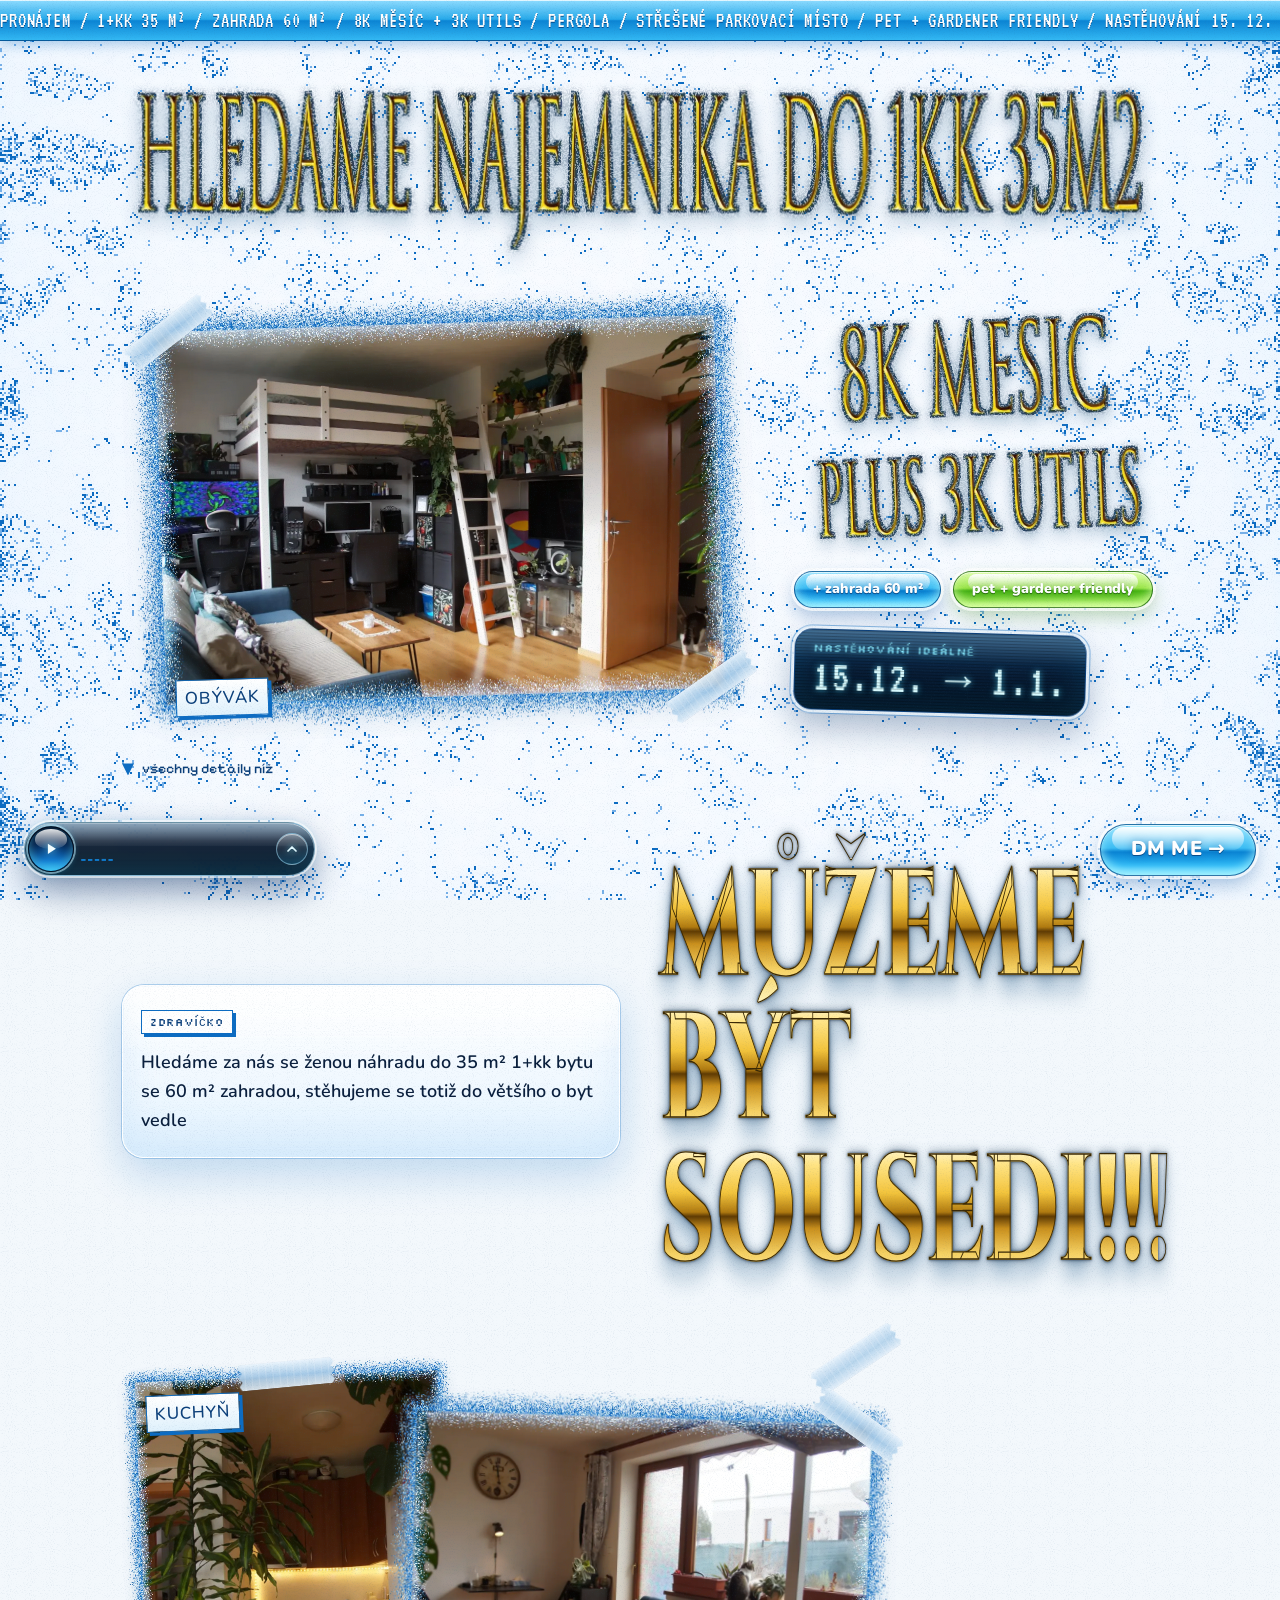
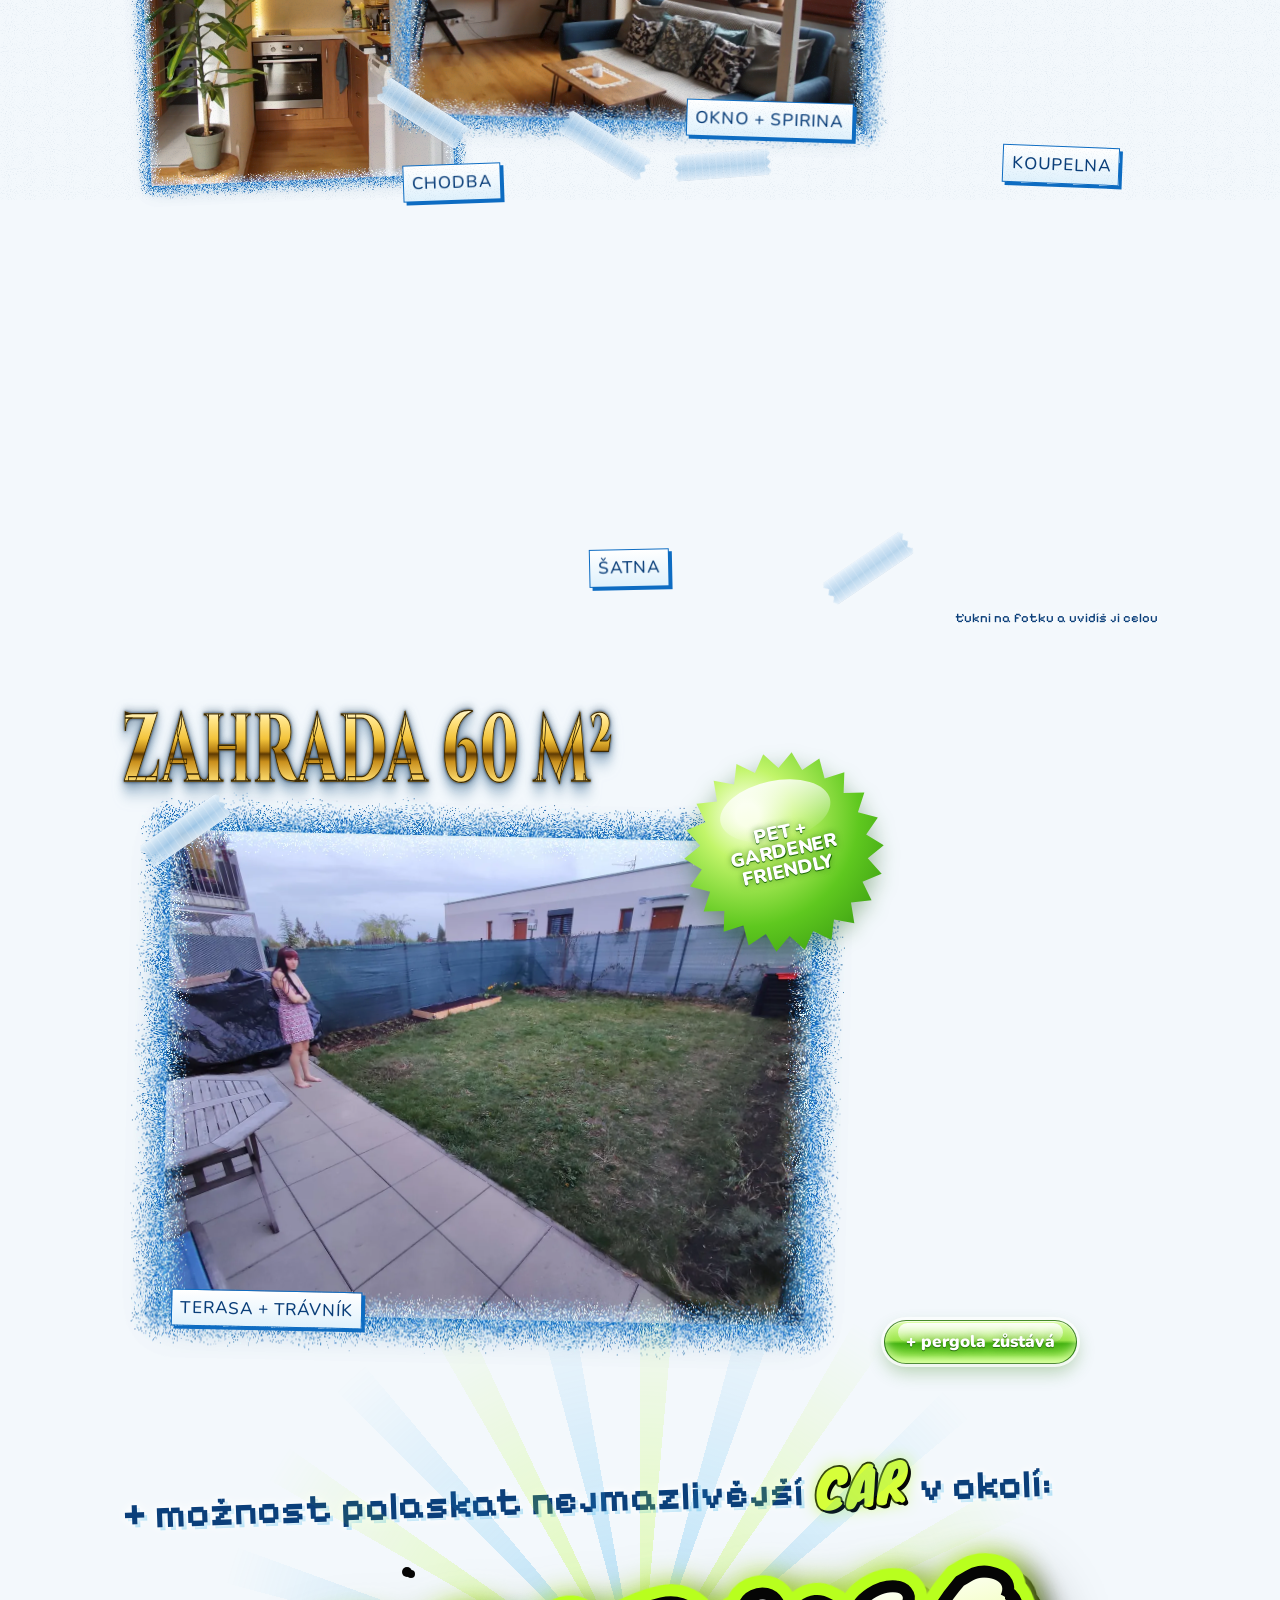
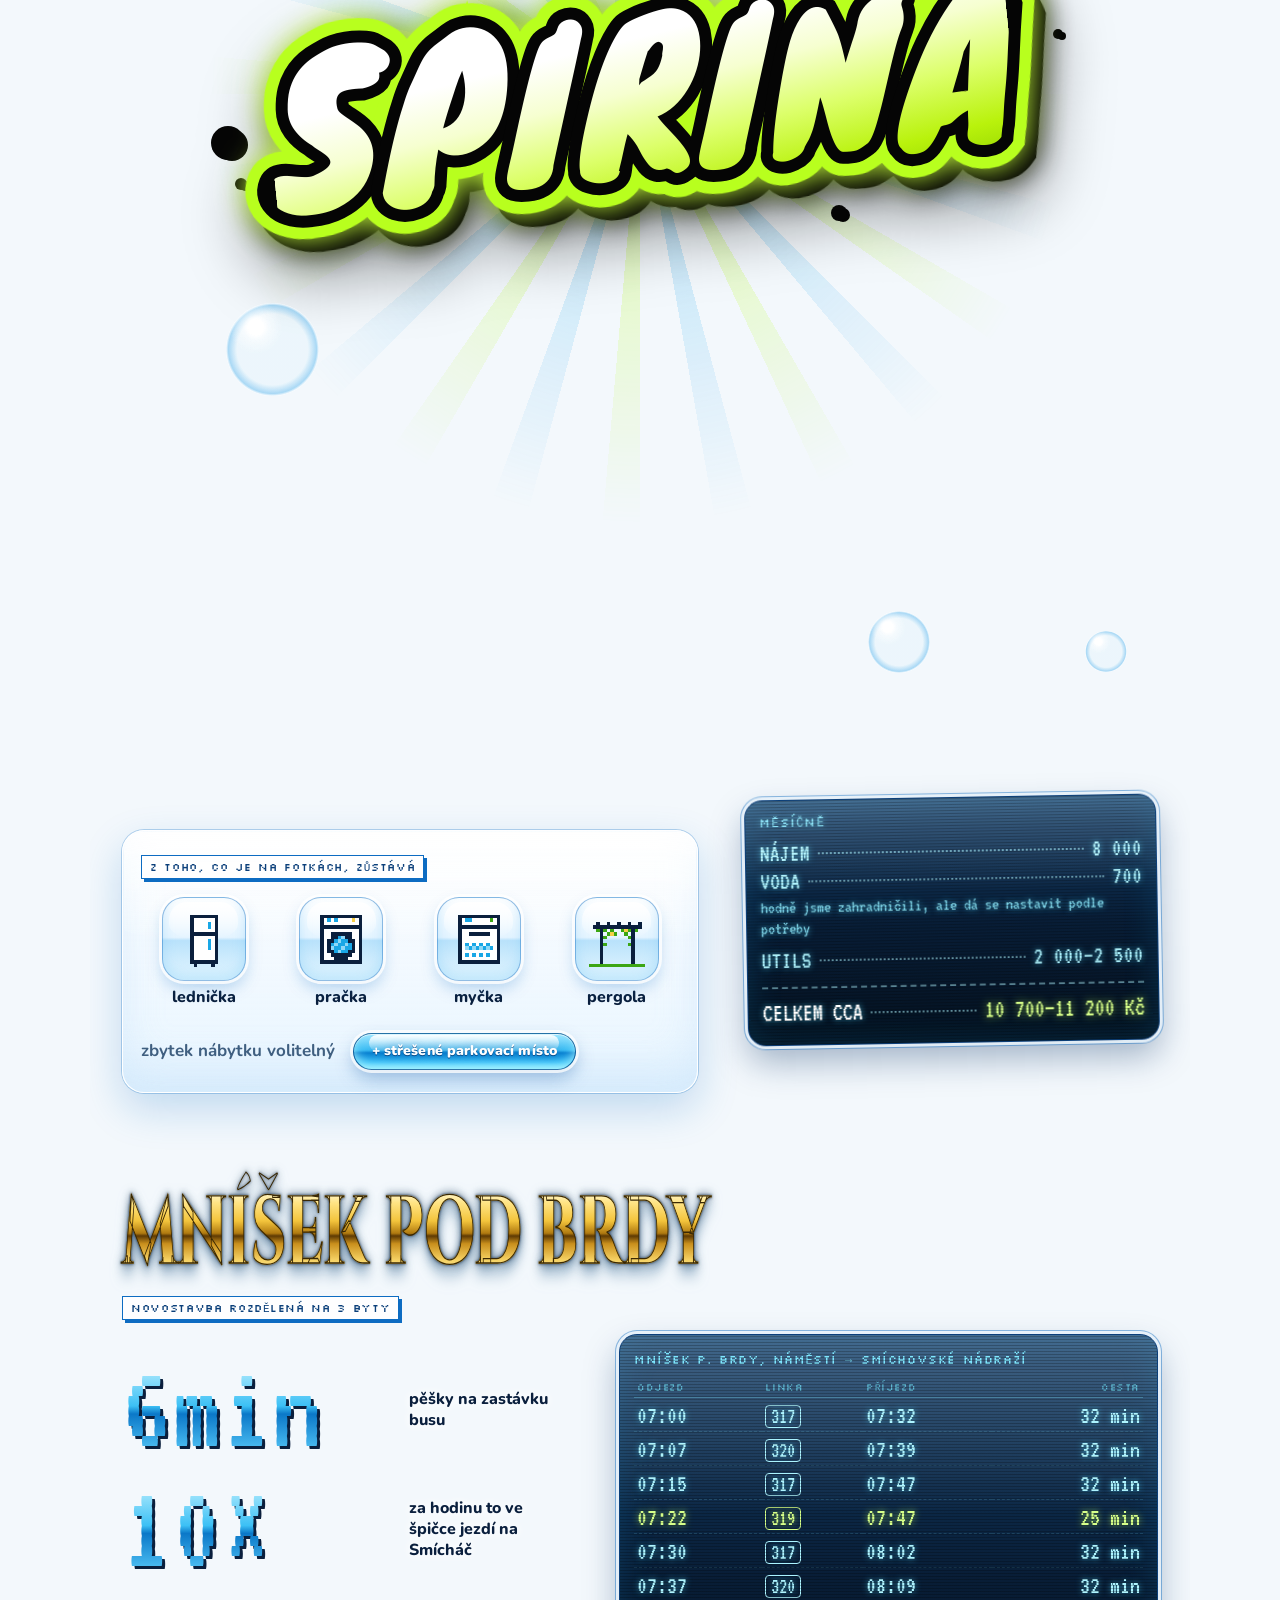
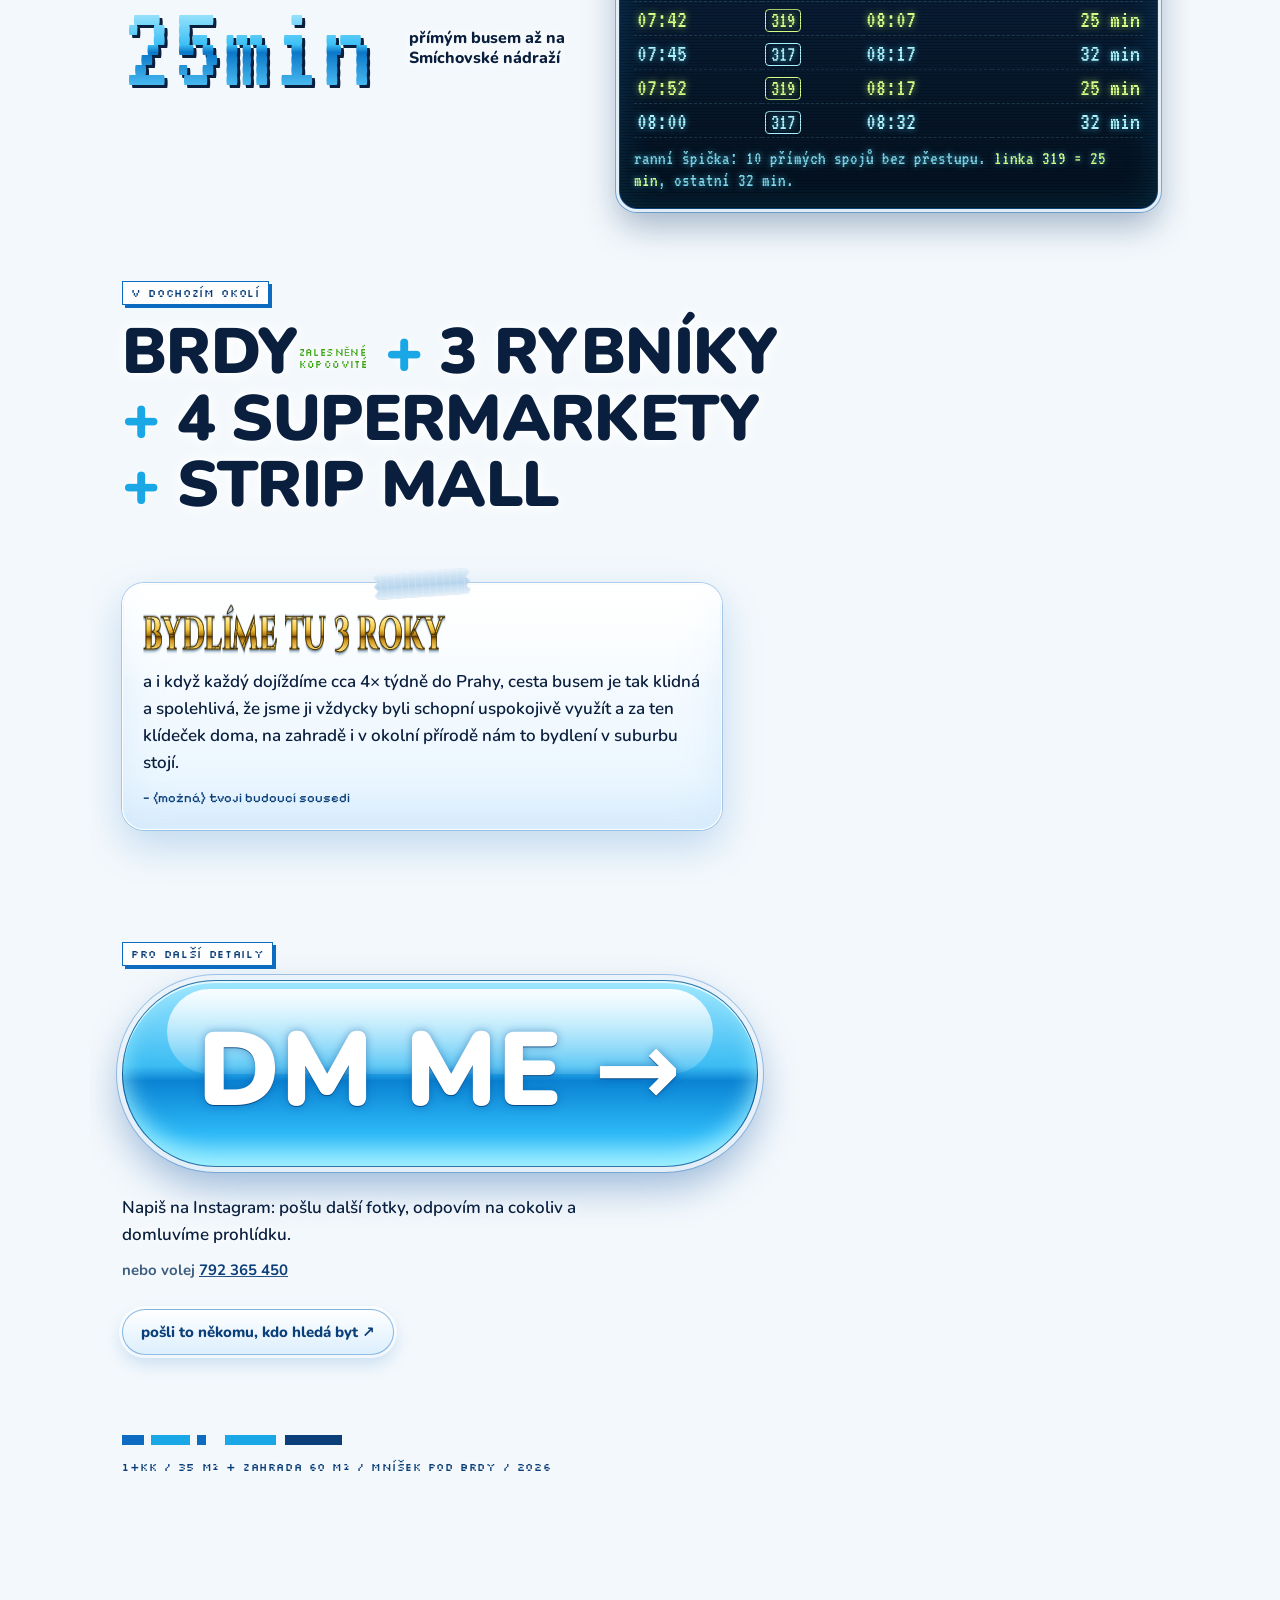
<file: index.html>
<!doctype html>
<html lang="cs">
<head>
<meta charset="utf-8">
<meta name="viewport" content="width=device-width, initial-scale=1, viewport-fit=cover">
<title>Hledáme nájemníka do 1+kk 35 m² se zahradou · 8 000 Kč</title>
<meta name="description" content="Pronájem 1+kk 35 m² se zahradou 60 m². Nájem 8 000 Kč + cca 3 000 Kč voda a utils. Nastěhování ideálně 15. 12. – 1. 1. Pet a gardener friendly, střešené parkovací místo.">
<meta property="og:title" content="Hledáme nájemníka do 1+kk 35 m² se zahradou">
<meta property="og:description" content="8k měsíc plus 3k utils. Zahrada 60 m², pergola, parkování. Můžeme být sousedi!!!">
<meta property="og:image" content="img/obyvak.jpg">
<meta property="og:type" content="website">
<meta name="theme-color" content="#19a7e6">
<link rel="preconnect" href="https://fonts.googleapis.com">
<link rel="preconnect" href="https://fonts.gstatic.com" crossorigin>
<link href="https://fonts.googleapis.com/css2?family=Cinzel:wght@500..900&family=Nunito:ital,wght@0,400..900;1,400..900&family=Pixelify+Sans:wght@400..700&family=Silkscreen:wght@400;700&family=VT323&family=Knewave&display=swap" rel="stylesheet">
<link rel="preload" as="image" href="img/title.webp">
<style>
:root{
  --ice:#f3f8fc; --ice2:#dbeaf6; --aqua:#19a7e6; --blue:#0d6cc2; --deep:#0b3f7a; --navy:#0a1f3d; --steel:#779bb8;
  --lime:#8ee03c; --green:#3ca614;
  --serif:"Cinzel", "Trajan Pro", Georgia, serif;
  --sans:"Nunito", system-ui, sans-serif;
  --px:"Pixelify Sans", ui-monospace, monospace;
  --tiny:"Silkscreen", ui-monospace, monospace;
  --lcd:"VT323", ui-monospace, monospace;
}
*,*::before,*::after{box-sizing:border-box}
html,body{overflow-x:hidden}
html{-webkit-text-size-adjust:100%;scroll-behavior:smooth}
body{margin:0;background:var(--ice);color:var(--navy);font:500 17px/1.55 var(--sans)}
img{max-width:100%}
.wrap{position:relative;z-index:2;width:min(1100px,100%);margin-inline:auto;padding-inline:16px;overflow-x:clip}

/* ===== pozadí: led (canvas), bubliny, zrno ===== */
#frost{position:fixed;inset:0;z-index:0;width:100%;height:100vh;height:100lvh;image-rendering:pixelated;image-rendering:crisp-edges;display:block;
  background:radial-gradient(120% 80% at 50% 40%,#fbfdff,#e6f1fa)}
.bubbles{position:fixed;inset:0;z-index:1;pointer-events:none;overflow:hidden}
.bubbles i{position:absolute;bottom:-160px;left:var(--x);width:var(--s);height:var(--s);border-radius:50%;opacity:.85;
  background:
    radial-gradient(circle at 32% 26%,#fff 0 7%,rgba(255,255,255,.55) 13%,rgba(255,255,255,0) 26%),
    radial-gradient(circle at 70% 78%,rgba(255,255,255,.55) 0 6%,rgba(255,255,255,0) 18%),
    radial-gradient(circle,rgba(190,235,255,.08) 0 52%,rgba(60,170,235,.38) 66%,rgba(255,255,255,.85) 70%,rgba(255,255,255,0) 72%);
  animation:rise var(--d) linear infinite;animation-delay:var(--dl)}
@keyframes rise{to{transform:translate3d(var(--sw),calc(-100vh - 220px),0)}}
.grain{position:fixed;inset:-100%;z-index:70;pointer-events:none;opacity:.1;
  background-image:url("data:image/svg+xml,%3Csvg xmlns='http://www.w3.org/2000/svg' width='200' height='200'%3E%3Cfilter id='n'%3E%3CfeTurbulence type='fractalNoise' baseFrequency='.95' numOctaves='2' stitchTiles='stitch'/%3E%3CfeColorMatrix values='0 0 0 0 .04 0 0 0 0 .12 0 0 0 0 .24 0 0 0 2.6 -1.4'/%3E%3C/filter%3E%3Crect width='100%25' height='100%25' filter='url(%23n)'/%3E%3C/svg%3E");
  animation:grain .9s steps(6) infinite}
@keyframes grain{0%{transform:translate(0,0)}20%{transform:translate(-3%,2%)}40%{transform:translate(2%,-4%)}60%{transform:translate(-4%,-1%)}80%{transform:translate(3%,3%)}100%{transform:translate(0,0)}}

/* ===== typografie ===== */
.gold{--sx:.6;--fs:clamp(54px,18vw,150px);position:relative;display:block;margin:0;width:calc(100% / var(--sx));transform:scaleX(var(--sx));transform-origin:0 0;
  font:800 var(--fs)/.95 var(--serif);text-transform:uppercase;letter-spacing:.005em;
  color:transparent;-webkit-text-fill-color:transparent;
  background-image:linear-gradient(100deg,transparent 40%,rgba(255,255,255,.95) 50%,transparent 60%),linear-gradient(180deg,#fffbe2 0%,#ffe485 15%,#f3c43c 35%,#b07a10 48.5%,#5e3a03 51.5%,#c98f1c 60%,#f6d264 78%,#fff2b5 100%);
  background-size:300% .95em,100% .95em;background-repeat:repeat-y;-webkit-background-clip:text;background-clip:text;
  -webkit-text-stroke:1.3px #3a2804;
  filter:drop-shadow(0 0 1.4px rgba(30,52,78,.95)) drop-shadow(0 0 5px rgba(40,66,92,.55)) drop-shadow(0 .09em .08em rgba(119,155,184,.75));
  animation:shine 7s ease-in-out infinite}
.gold.c{text-align:center}
.gold.mid{--fs:clamp(40px,12vw,96px)}
.gold.sm{--fs:clamp(30px,8.5vw,56px);-webkit-text-stroke:1px #3a2804;filter:drop-shadow(0 0 .8px rgba(30,52,78,.95)) drop-shadow(0 2px 1px rgba(119,155,184,.6))}
@keyframes shine{0%,55%{background-position:160% 0,0 0}100%{background-position:-60% 0,0 0}}
.pxl{display:inline-block;margin:0 0 14px;padding:5px 8px 4px;background:rgba(255,255,255,.85);border:1.5px solid var(--blue);box-shadow:3px 3px 0 var(--blue);
  font:400 11px/1.2 var(--tiny);letter-spacing:.06em;text-transform:uppercase;color:var(--deep)}
.lead{font:600 18px/1.6 var(--sans)}
.muted{color:#3f5f80}

/* ===== glossy aqua "gumdrop" tlačítka ===== */
.gum{position:relative;isolation:isolate;overflow:hidden;display:inline-flex;align-items:center;justify-content:center;gap:.35em;
  font:900 17px/1 var(--sans);color:#fff;text-decoration:none;white-space:nowrap;letter-spacing:.01em;
  text-shadow:0 1px 0 rgba(0,45,100,.65),0 0 8px rgba(0,70,150,.45);
  padding:.72em 1.25em .78em;border-radius:999px;border:1px solid rgba(4,70,130,.7);
  background:linear-gradient(180deg,#9fe6ff 0%,#3bbcf3 46%,#0a83d3 54%,#2cb8f6 82%,#7fe0ff 100%);
  box-shadow:0 0 0 3px rgba(255,255,255,.75),0 8px 18px rgba(10,80,160,.35),inset 0 -5px 10px rgba(170,245,255,.75),inset 0 1px 0 rgba(255,255,255,.7)}
.gum::before{content:"";position:absolute;z-index:-1;left:7%;right:7%;top:4%;height:46%;border-radius:999px;background:linear-gradient(180deg,rgba(255,255,255,.95),rgba(255,255,255,.12))}
.gum::after{content:"";position:absolute;z-index:-1;top:-20%;bottom:-20%;width:30%;left:-40%;transform:skewX(-20deg);
  background:linear-gradient(90deg,transparent,rgba(255,255,255,.7),transparent);animation:sweep 4.5s ease-in-out infinite}
@keyframes sweep{0%,60%{left:-40%}100%{left:130%}}
.gum.green{border-color:rgba(20,90,10,.7);text-shadow:0 1px 0 rgba(20,80,0,.7),0 0 8px rgba(30,100,0,.4);
  background:linear-gradient(180deg,#e2ffb0 0%,#9be64a 46%,#46b414 54%,#7fd93a 82%,#c8ff86 100%);
  box-shadow:0 0 0 3px rgba(255,255,255,.75),0 8px 18px rgba(40,120,10,.3),inset 0 -5px 10px rgba(220,255,170,.75),inset 0 1px 0 rgba(255,255,255,.7)}
.gum.sm{font-size:14px}
.gum.xl{font-size:clamp(42px,13vw,104px);padding:.36em .72em .42em;box-shadow:0 0 0 5px rgba(255,255,255,.8),0 0 0 6px rgba(13,108,194,.35),0 18px 40px rgba(10,80,160,.4),inset 0 -10px 22px rgba(170,245,255,.8),inset 0 2px 0 rgba(255,255,255,.8)}
a.gum:hover,a.gum:focus-visible{filter:brightness(1.08) saturate(1.1)}
a.gum:active{transform:translateY(1px)}

/* ===== sklo (aero) a LCD ===== */
.glass{position:relative;border-radius:22px;padding:22px 18px;
  background:linear-gradient(180deg,rgba(255,255,255,.78),rgba(226,242,255,.6));
  -webkit-backdrop-filter:blur(10px) saturate(1.4);backdrop-filter:blur(10px) saturate(1.4);
  border:1px solid rgba(255,255,255,.95);
  box-shadow:0 0 0 1px rgba(13,108,194,.28),0 16px 40px rgba(13,108,194,.22),inset 0 -24px 40px rgba(160,210,245,.28)}
.glass::before{content:"";position:absolute;left:1px;right:1px;top:1px;height:44%;border-radius:21px 21px 60% 60%/21px 21px 22px 22px;
  background:linear-gradient(180deg,rgba(255,255,255,.85),rgba(255,255,255,0));pointer-events:none}
.glass>*{position:relative}
.lcd{position:relative;border-radius:18px;padding:16px 14px;overflow:hidden;
  background:linear-gradient(180deg,#14406b 0%,#081d36 52%,#04111f 100%);border:1px solid #0b3f7a;
  box-shadow:0 0 0 3px rgba(255,255,255,.8),0 0 0 4px rgba(13,108,194,.45),0 16px 34px rgba(10,50,100,.35),inset 0 0 34px rgba(25,167,230,.2);
  color:#aef4ff;font:400 22px/1.15 var(--lcd);text-shadow:0 0 6px rgba(80,220,255,.7)}
.lcd::before{content:"";position:absolute;left:0;right:0;top:0;height:38%;background:linear-gradient(180deg,rgba(255,255,255,.2),rgba(255,255,255,0));pointer-events:none}
.lcd::after{content:"";position:absolute;inset:0;background:repeating-linear-gradient(0deg,rgba(0,0,0,.22) 0 1px,transparent 1px 3px);pointer-events:none}

/* ===== fotky: led + izolepa + pixelový reveal ===== */
.ph{position:relative;margin:0;transform:rotate(var(--r,0deg))}
.ph-btn{position:relative;display:block;width:100%;padding:0;border:0;background:none;cursor:zoom-in;-webkit-tap-highlight-color:transparent}
.ph-btn::before{content:"";position:absolute;inset:0;background:var(--tiny) center/100% 100% no-repeat;image-rendering:pixelated;transition:opacity .9s steps(6)}
.ph-btn img{position:relative;display:block;width:100%;height:auto;opacity:0;transition:opacity .9s steps(6),transform .35s}
.ph.in.ok .ph-btn img{opacity:1}
.ph.in.ok .ph-btn::before{opacity:0}
.ph-btn:hover img{transform:scale(1.012)}
.ph-btn:focus-visible{outline:3px solid var(--aqua);outline-offset:-4%}
.bleed{width:calc(100% / (1 - 2 * var(--mxf)));margin-left:calc(-100% * var(--mxf) / (1 - 2 * var(--mxf)))}
.cap{position:absolute;z-index:5;left:calc(var(--mx) + 10px);bottom:calc(var(--my) - 13px);padding:5px 8px 4px;
  background:linear-gradient(180deg,#fff,#dff1fc);border:1.5px solid var(--blue);box-shadow:3px 3px 0 var(--blue);
  font:400 11px/1.2 var(--tiny);letter-spacing:.06em;text-transform:uppercase;color:var(--deep);pointer-events:none}
.cap.r{left:auto;right:calc(var(--mx) + 10px)}
.cap-top .cap{bottom:auto;top:calc(var(--my) + 14px)}
.cap-r .cap{left:auto;right:calc(var(--mx) + 10px)}
.tape{position:absolute;z-index:6;width:96px;height:26px;pointer-events:none;
  background:repeating-linear-gradient(90deg,rgba(255,255,255,0) 0 6px,rgba(255,255,255,.18) 6px 7px),linear-gradient(180deg,rgba(236,247,255,.92),rgba(190,224,248,.72) 55%,rgba(236,247,255,.88));
  -webkit-backdrop-filter:blur(2px);backdrop-filter:blur(2px);filter:drop-shadow(0 1px 2px rgba(13,60,120,.45));
  clip-path:polygon(3% 0,97% 0,100% 16%,96% 33%,100% 50%,96% 67%,100% 84%,97% 100%,3% 100%,0 84%,4% 67%,0 50%,4% 33%,0 16%)}
.t-tl{top:calc(var(--my) - 12px);left:calc(var(--mx) - 34px);transform:rotate(-36deg)}
.t-tr{top:calc(var(--my) - 12px);right:calc(var(--mx) - 34px);transform:rotate(34deg)}
.t-tc{top:calc(var(--my) - 15px);left:50%;transform:translateX(-50%) rotate(-3deg)}
.t-br{bottom:calc(var(--my) - 12px);right:calc(var(--mx) - 34px);transform:rotate(-33deg)}
.t-bl{bottom:calc(var(--my) - 12px);left:calc(var(--mx) - 34px);transform:rotate(31deg)}

/* ===== ticker ===== */
.ticker{position:relative;z-index:3;overflow:hidden;white-space:nowrap;color:#fff;font:400 21px/1 var(--lcd);letter-spacing:.04em;text-transform:uppercase;
  background:linear-gradient(180deg,#8fdcff 0%,#28aaea 48%,#0b84d4 52%,#33b8f3 100%);border-bottom:1px solid #075a9a;
  box-shadow:inset 0 1px 0 rgba(255,255,255,.75),0 3px 12px rgba(13,108,194,.35);text-shadow:0 1px 0 rgba(0,50,110,.7)}
.ticker-track{display:inline-flex;padding:10px 0 9px;animation:tick 42s linear infinite}
.ticker-track span{padding-right:1.4em}
@keyframes tick{to{transform:translateX(-50%)}}

/* ===== hero ===== */
.hero{padding-top:18px;padding-bottom:20px}
.title{margin:6px 0 0;line-height:0}
.title img{display:block;width:calc(100% + 20px);max-width:none;margin-left:-10px;height:auto}
.hero-grid{display:grid;margin-top:-4px}
.hero .ph{--r:-1.8deg}
.price{position:relative;z-index:6;display:block;width:68%;max-width:420px;height:auto;margin:-22% 0 0 auto;transform:rotate(-2.5deg)}
.hero-side{position:relative;z-index:6}
.pills{display:flex;flex-wrap:wrap;gap:14px 12px;margin-top:6px}
.movein{display:inline-block;margin-top:24px;padding:12px 18px 10px;transform:rotate(1.6deg)}
.movein small{display:block;font:400 11px/1.2 var(--tiny);letter-spacing:.08em;text-transform:uppercase;color:#7fe7ff}
.movein b{display:block;font:400 44px/1 var(--lcd);font-weight:400;color:#d8fbff;letter-spacing:.02em;white-space:nowrap}
.scroll{display:inline-flex;align-items:center;gap:8px;margin-top:28px;font:500 14px/1 var(--px);color:var(--deep);text-decoration:none;text-shadow:0 0 6px #fff,0 0 12px #fff}
.scroll i{display:inline-block;width:12px;height:12px;background:var(--blue);clip-path:polygon(0 0,100% 0,100% 34%,66% 34%,66% 67%,34% 67%,34% 34%,0 34%);clip-path:polygon(0 0,100% 0,50% 100%);animation:bob 1.2s steps(2) infinite}
@keyframes bob{50%{transform:translateY(4px)}}

/* ===== úvod ===== */
.intro{padding-top:54px}
.intro .glass{max-width:620px}
.intro .gold{margin-top:30px}

/* ===== koláž ===== */
.collage{display:grid;grid-template-columns:repeat(12,minmax(0,1fr));padding-top:46px}
.collage .ph{align-self:start}
.c-kuchyn{grid-column:1/9;grid-row:1;--r:-2.4deg;z-index:2}
.c-okno{grid-column:2/13;grid-row:2;margin-top:-26%;--r:1.8deg;z-index:3}
.c-koupelna{grid-column:1/8;grid-row:3;margin-top:-6%;--r:2.2deg;z-index:2}
.c-chodba{grid-column:6/13;grid-row:3;margin-top:30%;--r:-2deg;z-index:3}
.c-satna{grid-column:2/11;grid-row:4;margin-top:-14%;--r:-1.2deg;z-index:4}
.hint{margin:18px 0 0;text-align:right;font:500 13px/1.3 var(--px);color:var(--deep);text-shadow:0 0 6px #fff,0 0 12px #fff}

/* ===== zahrada ===== */
.garden{padding-top:80px}
.g-ph{position:relative;margin-top:-6px}
.g-ph .ph{--r:1.2deg}
.burst-w{position:absolute;z-index:7;right:-2px;top:-30px;width:clamp(124px,36vw,200px);filter:drop-shadow(0 8px 10px rgba(20,90,10,.35));animation:wob 5s ease-in-out infinite}
.burst{display:grid;place-items:center;aspect-ratio:1;text-align:center;transform:rotate(-12deg);padding:18%;
  clip-path:polygon(50.0% 0.0%,56.0% 8.4%,64.1% 2.0%,67.4% 11.8%,77.0% 7.9%,77.5% 18.3%,87.8% 17.3%,85.3% 27.3%,95.5% 29.2%,90.3% 38.2%,99.5% 42.9%,92.0% 50.0%,99.5% 57.1%,90.3% 61.8%,95.5% 70.8%,85.3% 72.7%,87.8% 82.7%,77.5% 81.7%,77.0% 92.1%,67.4% 88.2%,64.1% 98.0%,56.0% 91.6%,50.0% 100.0%,44.0% 91.6%,35.9% 98.0%,32.6% 88.2%,23.0% 92.1%,22.5% 81.7%,12.2% 82.7%,14.7% 72.7%,4.5% 70.8%,9.7% 61.8%,0.5% 57.1%,8.0% 50.0%,0.5% 42.9%,9.7% 38.2%,4.5% 29.2%,14.7% 27.3%,12.2% 17.3%,22.5% 18.3%,23.0% 7.9%,32.6% 11.8%,35.9% 2.0%,44.0% 8.4%);
  background:radial-gradient(circle at 36% 28%,#f6ffdc 0 6%,#c2f56a 24%,#5fc81f 58%,#2a8a0c 100%);
  font:900 clamp(13px,3.7vw,19px)/1.02 var(--sans);color:#fff;text-transform:uppercase;text-shadow:0 1px 0 #1d6a06,0 0 6px rgba(20,90,0,.6);position:relative}
.burst::before{content:"";position:absolute;left:22%;right:22%;top:14%;height:30%;border-radius:50%;background:linear-gradient(180deg,rgba(255,255,255,.85),rgba(255,255,255,0))}
.burst span{position:relative}
@keyframes wob{50%{transform:rotate(6deg) scale(1.04)}}
.g-notes{display:flex;flex-wrap:wrap;gap:14px;margin-top:6px}

/* ===== co zůstává ===== */
.stays{padding-top:84px}
.icons{list-style:none;margin:4px 0 0;padding:0;display:grid;grid-template-columns:repeat(2,minmax(0,1fr));gap:18px 12px}
.icons li{display:flex;flex-direction:column;align-items:center;gap:8px;text-align:center;font:800 16px/1.1 var(--sans)}
.tile{position:relative;display:grid;place-items:center;width:84px;height:84px;border-radius:22px;
  background:linear-gradient(180deg,#ffffff 0%,#e4f4ff 48%,#b9e2fb 52%,#e6f7ff 100%);border:1px solid rgba(13,108,194,.45);
  box-shadow:0 0 0 3px rgba(255,255,255,.8),0 8px 16px rgba(13,108,194,.25),inset 0 -6px 12px rgba(120,200,245,.35)}
.tile::before{content:"";position:absolute;left:8%;right:8%;top:5%;height:44%;border-radius:18px 18px 40% 40%;background:linear-gradient(180deg,rgba(255,255,255,.95),rgba(255,255,255,0))}
.tile svg{position:relative;width:56px;height:56px}
.stays-foot{display:flex;flex-wrap:wrap;align-items:center;gap:16px 18px;margin-top:26px}

/* ===== prachy ===== */
.money{padding-top:84px}
.calc{max-width:440px;transform:rotate(-1deg)}
.calc .row{display:flex;align-items:baseline;gap:8px;font-size:24px}
.calc .row i{flex:1;min-width:12px;border-bottom:2px dotted rgba(174,244,255,.55);transform:translateY(-6px)}
.calc .row b{font-weight:400;white-space:nowrap}
.calc .head{font:400 12px/1 var(--tiny);letter-spacing:.1em;text-transform:uppercase;color:#7fe7ff;margin-bottom:12px}
.calc .note{margin:2px 0 8px;font:400 18px/1.15 var(--lcd);color:#7fd6ea}
.calc .tot{margin-top:12px;padding-top:10px;border-top:2px dashed rgba(174,244,255,.5);color:#fff;font-size:26px}
.calc .tot b{color:#d6ff8a;text-shadow:0 0 8px rgba(190,255,100,.7)}
.money .gold{margin-bottom:26px}

/* ===== lokalita ===== */
.where{padding-top:96px}
.where .pxl{margin-top:16px}
.nums{list-style:none;margin:16px 0 0;padding:0}
.nums li{display:flex;align-items:center;gap:14px;padding:10px 0}
.nums b{flex:none;min-width:2.2em;font:400 clamp(66px,20vw,124px)/.8 var(--lcd);
  color:transparent;-webkit-text-fill-color:transparent;background:linear-gradient(180deg,#c6f3ff 0%,#3cc0f5 46%,#0b78c8 54%,#5fd3ff 100%);-webkit-background-clip:text;background-clip:text;
  filter:drop-shadow(3px 3px 0 var(--navy))}
.nums span{font:800 16px/1.3 var(--sans);text-shadow:0 0 6px #fff,0 0 12px #fff}
.board{margin-top:26px}
.board-head{position:relative;display:flex;flex-wrap:wrap;gap:0 8px;font:400 12px/1.5 var(--tiny);letter-spacing:.05em;text-transform:uppercase;color:#7fe7ff;text-shadow:none}
.board table{position:relative;width:100%;margin-top:10px;border-collapse:collapse;font-variant-numeric:tabular-nums}
.board th{padding:4px 3px;text-align:left;font:400 10px/1 var(--tiny);letter-spacing:.06em;text-transform:uppercase;color:#5fb8d4;border-bottom:1px solid rgba(127,231,255,.3);text-shadow:none}
.board td{padding:5px 3px 3px;font-size:25px;line-height:1;white-space:nowrap;border-bottom:1px dashed rgba(127,231,255,.15)}
.board td:last-child,.board th:last-child{text-align:right}
.board .ln{display:inline-block;padding:0 5px;border:1px solid currentColor;border-radius:4px;font-size:21px}
.board tr.fast td{color:#d6ff8a;text-shadow:0 0 7px rgba(190,255,100,.75)}
.board-foot{position:relative;margin:10px 0 0;font:400 19px/1.15 var(--lcd);color:#7fd6ea}
.board-foot b{color:#d6ff8a;font-weight:400}
.around{margin-top:56px}
.around-line{margin:0;font:900 clamp(27px,8.4vw,64px)/1.04 var(--sans);text-transform:uppercase;letter-spacing:-.01em;color:var(--navy);text-shadow:0 0 8px #fff,0 0 18px #fff}
.around-line .it{white-space:nowrap}
.around-line .p{color:var(--aqua);text-shadow:0 0 8px #fff}
.around-line .mini{display:inline-block;vertical-align:.55em;margin-left:.12em;font:400 10px/1.2 var(--tiny);letter-spacing:.04em;color:var(--green);text-transform:uppercase}
.quote{position:relative;margin:64px 0 0;max-width:600px}
.quote .glass{padding:30px 20px 22px}
.quote .gold{--fs:clamp(30px,9vw,46px);margin-bottom:10px}
.quote p{margin:0;font:600 17px/1.6 var(--sans)}
.quote footer{margin-top:14px;font:500 13px/1.3 var(--px);color:var(--deep)}
.quote .tape{top:-12px}

/* ===== DM ===== */
.cta{padding-top:110px;padding-bottom:30px}
.cta-sub{margin:28px 0 0;max-width:520px;font:600 17px/1.55 var(--sans);text-shadow:0 0 6px #fff,0 0 12px #fff}
.phone{margin:12px 0 0;font:700 15px/1.4 var(--sans);color:#3f5f80;text-shadow:0 0 6px #fff}
.phone a{color:var(--deep)}
.glassbtn{margin-top:28px;cursor:pointer;font:800 15px/1.2 var(--sans);color:var(--deep);padding:13px 18px;border-radius:999px;border:1px solid rgba(13,108,194,.45);
  background:linear-gradient(180deg,rgba(255,255,255,.95),rgba(214,236,252,.8));box-shadow:0 0 0 3px rgba(255,255,255,.7),0 8px 18px rgba(13,108,194,.2)}
.glassbtn:hover{background:#fff}
.foot{padding-top:50px;padding-bottom:130px;font:400 11px/1.6 var(--tiny);letter-spacing:.05em;text-transform:uppercase;color:var(--deep);text-shadow:0 0 6px #fff}
.foot .pxbar{height:10px;width:220px;margin-bottom:14px;background:
  linear-gradient(90deg,var(--blue) 0 10%,transparent 10% 13%,var(--aqua) 13% 31%,transparent 31% 34%,var(--blue) 34% 38%,transparent 38% 47%,var(--aqua) 47% 70%,transparent 70% 74%,var(--deep) 74% 100%)}

/* ===== přilepené DM ===== */
.dock{position:fixed;left:0;right:0;bottom:0;z-index:80;display:flex;gap:10px;padding:12px 14px calc(14px + env(safe-area-inset-bottom));
  background:linear-gradient(rgba(243,248,252,0),rgba(243,248,252,.92) 38%);transform:translateY(120%);transition:transform .3s}
.dock.on{transform:none}
.dock .gum{flex:1;font-size:20px}

/* ===== lightbox ===== */
.lb{position:fixed;inset:0;z-index:100;display:grid;place-items:center;background:rgba(6,24,46,.82);-webkit-backdrop-filter:blur(10px);backdrop-filter:blur(10px)}
.lb[hidden]{display:none}
.lb img{max-width:94vw;max-height:80vh;object-fit:contain;border-radius:6px;box-shadow:0 0 0 3px rgba(255,255,255,.85),0 0 40px rgba(25,167,230,.7)}
.lb button{position:absolute;width:52px;height:52px;border-radius:50%;cursor:pointer;font:900 22px/1 var(--sans);color:#fff;border:1px solid rgba(4,70,130,.7);
  background:linear-gradient(180deg,#9fe6ff 0%,#3bbcf3 46%,#0a83d3 54%,#2cb8f6 100%);box-shadow:0 0 0 2px rgba(255,255,255,.7),inset 0 -4px 8px rgba(170,245,255,.7);text-shadow:0 1px 0 rgba(0,45,100,.6)}
.lb .x{top:calc(12px + env(safe-area-inset-top));right:12px}
.lb .prev{left:10px;top:50%;margin-top:-26px}
.lb .next{right:10px;top:50%;margin-top:-26px}
.lb .lb-cap{position:absolute;left:0;right:0;bottom:calc(20px + env(safe-area-inset-bottom));margin:0;text-align:center;font:400 13px/1 var(--tiny);letter-spacing:.08em;text-transform:uppercase;color:#bff3ff}

/* ===== Spirina (FRENZY styl: štětcové písmo, bílo-limetková plocha, černý obrys, limetková kontura) ===== */
.spirina{padding-top:100px;--beat:0}
.sp-kicker{margin:0;max-width:22em;font:700 clamp(21px,6vw,40px)/1.15 var(--px);color:var(--deep);transform:rotate(-2deg);
  text-shadow:0 0 6px #fff,0 0 14px #fff,3px 3px 0 rgba(25,167,230,.35)}
.sp-kicker .car{display:inline-block;margin:0 .08em;font:400 1.3em/1 "Knewave","Arial Black",var(--sans);letter-spacing:.02em;color:#d6ff3a;-webkit-text-stroke:.07em #050505;paint-order:stroke fill;text-shadow:.05em .07em 0 #050505,0 0 .3em rgba(190,255,40,.8);transform:rotate(-4deg) translateY(.04em)}
.sp-stage{position:relative;display:grid;place-items:center;margin-top:4px;padding:40px 0 46px}
.sp-rays{position:absolute;left:50%;top:50%;width:min(150%,980px);aspect-ratio:1;border-radius:50%;pointer-events:none;
  background:repeating-conic-gradient(rgba(184,255,30,.3) 0 5deg,rgba(255,255,255,0) 5deg 15deg,rgba(40,170,240,.26) 15deg 20deg,rgba(255,255,255,0) 20deg 30deg);
  -webkit-mask:radial-gradient(circle,#000 0 12%,rgba(0,0,0,.55) 34%,transparent 62%);mask:radial-gradient(circle,#000 0 12%,rgba(0,0,0,.55) 34%,transparent 62%);
  transform:translate(-50%,-50%);animation:sp-spin 28s linear infinite}
@keyframes sp-spin{to{transform:translate(-50%,-50%) rotate(360deg)}}
.sp-glow{position:absolute;left:50%;top:50%;width:min(110%,820px);height:72%;border-radius:50%;pointer-events:none;
  background:radial-gradient(ellipse,rgba(255,255,255,.95) 0 16%,rgba(214,255,120,.55) 34%,rgba(80,190,250,.25) 54%,rgba(255,255,255,0) 70%);
  transform:translate(-50%,-50%) scale(calc(.9 + var(--beat) * .35));opacity:calc(.6 + var(--beat) * .4);animation:sp-flash 1.8s ease-in-out infinite}
@keyframes sp-flash{50%{opacity:1}}
.sp-beat{position:relative;z-index:2;isolation:isolate;transform:scale(calc(1 + var(--beat) * .1))}
.sp-name{position:relative;margin:0;padding:0 .12em;white-space:nowrap;font:400 clamp(70px,21vw,200px)/1.1 "Knewave","Arial Black",var(--sans);letter-spacing:.01em;
  transform:rotate(-6deg);animation:sp-tilt 2.6s ease-in-out infinite}
@keyframes sp-tilt{50%{transform:rotate(-4deg) translateY(-.03em)}}
.sp-name .l{display:block}
.sp-name .l-glow,.sp-name .l-ink{position:absolute;left:.12em;top:0}
.sp-name .l-glow{color:#b8ff1e;-webkit-text-stroke:.24em #b8ff1e;
  filter:drop-shadow(0 0 .07em rgba(200,255,60,.95)) drop-shadow(.05em .07em 0 #050505) drop-shadow(0 .12em .14em rgba(0,0,0,.35))}
.sp-name .l-ink{color:#050505;-webkit-text-stroke:.12em #050505}
.sp-name .l-face{position:relative;color:transparent;-webkit-text-fill-color:transparent;
  background:linear-gradient(172deg,#ffffff 0%,#ffffff 34%,#f6ffd0 50%,#dcff6a 68%,#b9f20c 86%,#93d400 100%);-webkit-background-clip:text;background-clip:text}
.sp-splat{position:absolute;inset:0;z-index:-1;pointer-events:none;font-size:clamp(70px,21vw,200px)}
.sp-splat i{position:absolute;left:var(--x);top:var(--y);width:var(--s);height:var(--s);border-radius:50%;background:#050505;
  box-shadow:.02em .01em 0 -.005em #050505}
.sp-stars{position:absolute;inset:0;z-index:3;pointer-events:none}
.sp-stars i{position:absolute;left:var(--x);top:var(--y);width:var(--s);height:var(--s);margin:calc(var(--s) / -2) 0 0 calc(var(--s) / -2);
  background:radial-gradient(circle,#fff 0 22%,rgba(225,245,255,.95) 40%,rgba(255,255,255,0) 72%);
  clip-path:polygon(50% 0,57% 43%,100% 50%,57% 57%,50% 100%,43% 57%,0 50%,43% 43%);
  animation:sp-twinkle var(--t) ease-in-out infinite;animation-delay:var(--d);opacity:0}
.sp-stars b{position:absolute;left:var(--x);top:var(--y);width:var(--s);height:var(--s);margin:calc(var(--s) / -2) 0 0 calc(var(--s) / -2);
  background:radial-gradient(circle,#fff 0 4%,rgba(200,240,255,.8) 9%,rgba(255,255,255,0) 22%),
    linear-gradient(90deg,rgba(255,255,255,0),#fff 50%,rgba(255,255,255,0)) center/100% 2px no-repeat,
    linear-gradient(0deg,rgba(255,255,255,0),#fff 50%,rgba(255,255,255,0)) center/2px 70% no-repeat;
  animation:sp-twinkle 2.6s ease-in-out infinite;animation-delay:var(--d);opacity:0}
@keyframes sp-twinkle{0%,100%{opacity:0;transform:scale(.2) rotate(0deg)}45%{opacity:1;transform:scale(1) rotate(40deg)}60%{opacity:1;transform:scale(1.15) rotate(55deg)}}
.sp-bubbles{position:relative;aspect-ratio:1/1.14;margin-top:-6px}
.bub{position:absolute;padding:0;border:0;background:none;border-radius:50%;cursor:zoom-in;-webkit-tap-highlight-color:transparent;
  filter:drop-shadow(0 16px 22px rgba(13,80,160,.32));animation:bub-bob var(--t) ease-in-out infinite;animation-delay:var(--d)}
.bub img{display:block;width:100%;height:auto;border-radius:50%;opacity:0;transform:scale(.55);
  transition:opacity .5s,transform .7s cubic-bezier(.2,1.6,.4,1)}
.bub.in img{opacity:1;transform:scale(calc(1 + var(--beat) * .045))}
.bub.in.popped img{transition:opacity .5s,transform .12s}
.bub:focus-visible{outline:3px solid var(--aqua);outline-offset:4px}
@keyframes bub-bob{50%{transform:translateY(-12px)}}
.bub-main{left:10%;top:0;width:80%;z-index:1}
.bub-a{left:-2%;top:57%;width:43%;z-index:2}
.bub-b{right:-2%;top:63%;width:38%;z-index:2}
.bub-deco.d1{--x:4%;--y:12%;--s:13%}.bub-deco.d2{--x:86%;--y:6%;--s:9%}.bub-deco.d3{--x:46%;--y:91%;--s:7%}
.bub-deco{position:absolute;left:var(--x);top:var(--y);width:var(--s);aspect-ratio:1;border-radius:50%;pointer-events:none;z-index:3;
  background:radial-gradient(circle at 32% 26%,#fff 0 8%,rgba(255,255,255,.5) 14%,rgba(255,255,255,0) 28%),
    radial-gradient(circle,rgba(190,235,255,.12) 0 54%,rgba(60,170,235,.4) 67%,rgba(255,255,255,.9) 71%,rgba(255,255,255,0) 73%);
  animation:bub-bob var(--t) ease-in-out infinite;animation-delay:var(--d)}
@media (min-width:900px){
  .sp-kicker{max-width:none}
  .sp-stage{padding:56px 0 64px}
  .sp-bubbles{aspect-ratio:2.15/1;margin-top:0}
  .bub-main{left:29%;top:0;width:42%}
  .bub-a{left:5%;top:34%;width:23%}
  .bub-b{right:5%;left:auto;top:8%;width:21%}
  .bub-deco.d1{--x:10%;--y:8%;--s:9%}.bub-deco.d2{--x:72%;--y:72%;--s:6%}.bub-deco.d3{--x:93%;--y:76%;--s:4%}
}
@media (prefers-reduced-motion:reduce){
  .sp-rays,.sp-glow,.sp-name,.bub,.bub-deco{animation:none}
  .sp-stars i,.sp-stars b{animation:none;opacity:.9}
}

/* ===== přehrávač (aero / WMP11 vibe) ===== */
.mp{position:fixed;z-index:85;left:12px;bottom:calc(12px + env(safe-area-inset-bottom));font-family:var(--sans);color:#e8f8ff;--beat:0}
.mp button{font:inherit;color:inherit;-webkit-tap-highlight-color:transparent}
.mp-glass{position:relative;overflow:hidden;border:1px solid rgba(170,230,255,.6);
  background:linear-gradient(180deg,rgba(58,96,132,.86) 0%,rgba(10,26,48,.93) 34%,rgba(3,11,22,.96) 100%);
  -webkit-backdrop-filter:blur(14px) saturate(1.3);backdrop-filter:blur(14px) saturate(1.3);
  box-shadow:0 0 0 2px rgba(255,255,255,.6),0 14px 34px rgba(5,40,90,.5),0 0 calc(10px + var(--beat)*26px) rgba(40,190,255,calc(.18 + var(--beat)*.45)),inset 0 1px 0 rgba(255,255,255,.5),inset 0 -10px 22px rgba(25,167,230,.22)}
.mp-glass::before{content:"";position:absolute;left:1px;right:1px;top:1px;height:42%;border-radius:inherit;border-bottom-left-radius:50% 14px;border-bottom-right-radius:50% 14px;
  background:linear-gradient(180deg,rgba(255,255,255,.34),rgba(255,255,255,.04));pointer-events:none}

/* mini */
.mp-mini{display:flex;align-items:center;gap:6px;height:54px;padding:3px 6px 3px 3px;border-radius:999px;
  transform-origin:0 100%;transition:opacity .25s,transform .3s cubic-bezier(.2,.9,.3,1.2)}
.mp-mini>*{position:relative}
.mp-mini-viz{width:34px;height:24px;display:block}
.mp-mini-title{display:none;width:150px;overflow:hidden;white-space:nowrap;font:800 13px/1.2 var(--sans);
  -webkit-mask:linear-gradient(90deg,transparent,#000 8%,#000 92%,transparent);mask:linear-gradient(90deg,transparent,#000 8%,#000 92%,transparent)}
.mp-mini-title span{display:inline-block;padding-left:100%;animation:mq 12s linear infinite}
.mp-mini-title small{font:400 10px/1 var(--tiny);color:#8fe4ff;letter-spacing:.04em;text-transform:uppercase}
@keyframes mq{to{transform:translateX(-100%)}}
.mp-ic{flex:none;display:grid;place-items:center;width:32px;height:32px;padding:0;border-radius:50%;cursor:pointer;
  border:1px solid rgba(170,230,255,.5);background:linear-gradient(180deg,rgba(255,255,255,.28),rgba(255,255,255,.05) 50%,rgba(25,167,230,.18));
  box-shadow:inset 0 1px 0 rgba(255,255,255,.5)}
.mp-ic:hover{background:linear-gradient(180deg,rgba(255,255,255,.4),rgba(120,220,255,.25) 50%,rgba(25,167,230,.4))}
.mp-ic svg{width:16px;height:16px;fill:none;stroke:#dff8ff;stroke-width:2.6;stroke-linecap:round;stroke-linejoin:round;filter:drop-shadow(0 0 3px rgba(120,230,255,.8))}

/* velká kulatá „orb“ tlačítka */
.mp-orb{position:relative;flex:none;display:grid;place-items:center;width:64px;height:64px;padding:0;border-radius:50%;cursor:pointer;
  border:1px solid rgba(0,10,25,.85);
  background:radial-gradient(circle at 50% 118%,rgba(60,215,255,1) 0%,rgba(14,118,210,.95) 34%,rgba(4,30,72,1) 68%,#020c1c 100%);
  box-shadow:0 0 0 3px rgba(200,242,255,.55),0 0 calc(8px + var(--beat)*22px) rgba(50,200,255,calc(.4 + var(--beat)*.6)),inset 0 -6px 12px rgba(90,225,255,.55)}
.mp-orb::before{content:"";position:absolute;left:14%;right:14%;top:5%;height:46%;border-radius:50% 50% 45% 45%;
  background:linear-gradient(180deg,rgba(255,255,255,.88),rgba(255,255,255,.08))}
.mp-orb svg{position:relative;width:40%;height:40%;fill:#f2fdff;filter:drop-shadow(0 0 5px rgba(120,230,255,.95))}
.mp-orb.sm{width:46px;height:46px;box-shadow:0 0 0 2px rgba(200,242,255,.5),0 0 calc(6px + var(--beat)*16px) rgba(50,200,255,calc(.35 + var(--beat)*.6)),inset 0 -5px 10px rgba(90,225,255,.55)}
.mp-orb.nav{width:40px;height:40px;background:radial-gradient(circle at 50% 118%,rgba(60,215,255,.75) 0%,rgba(14,90,170,.9) 40%,#041a38 80%)}
.mp.armed .mp-mini .mp-orb{animation:armed 1.6s ease-in-out infinite}
@keyframes armed{50%{box-shadow:0 0 0 2px rgba(220,248,255,.95),0 0 24px 4px rgba(50,200,255,1),inset 0 -5px 10px rgba(90,225,255,.55)}}
.mp .i-pause{display:none}
.mp.playing .i-play{display:none}
.mp.playing .i-pause{display:block}

/* plný přehrávač */
.mp-full{position:absolute;left:0;bottom:0;width:min(360px,calc(100vw - 24px));border-radius:20px;padding:8px 10px 10px;
  transform-origin:0 100%;transition:opacity .25s,transform .35s cubic-bezier(.2,.9,.3,1.15),visibility 0s}
.mp-full>*{position:relative}
.mp[data-state="mini"] .mp-full{opacity:0;transform:scale(.18);visibility:hidden;pointer-events:none;transition:opacity .2s,transform .3s,visibility 0s .3s}
.mp[data-state="full"] .mp-mini{opacity:0;transform:scale(.6);pointer-events:none}
.mp-top{display:flex;align-items:center;gap:8px;padding:2px 2px 8px}
.mp-top .lbl{flex:1;font:400 10px/1 var(--tiny);letter-spacing:.08em;text-transform:uppercase;color:#8fe4ff}
.mp-top .ix{font:400 18px/1 var(--lcd);color:#bff3ff}
.mp-screen{position:relative;height:132px;border-radius:14px;overflow:hidden;
  background:radial-gradient(120% 90% at 50% 110%,rgba(25,167,230,.35),rgba(2,10,22,0) 60%),linear-gradient(180deg,#020a16,#061a30);
  box-shadow:inset 0 0 0 1px rgba(120,210,255,.35),inset 0 2px 12px rgba(0,0,0,.8)}
.mp-viz{position:absolute;inset:0;width:100%;height:100%;display:block}
.mp-screen::after{content:"";position:absolute;inset:0;pointer-events:none;
  background:linear-gradient(180deg,rgba(255,255,255,.14),rgba(255,255,255,0) 40%),repeating-linear-gradient(0deg,rgba(0,0,0,.2) 0 1px,transparent 1px 3px)}
.mp-meta{position:absolute;left:10px;right:10px;top:8px;z-index:1;pointer-events:none}
.mp-meta b{display:block;overflow:hidden;white-space:nowrap;text-overflow:ellipsis;font:900 17px/1.15 var(--sans);color:#fff;text-shadow:0 0 8px rgba(80,210,255,.9),0 1px 0 #000}
.mp-meta span{font:400 10px/1.4 var(--tiny);letter-spacing:.06em;text-transform:uppercase;color:#8fe4ff}
.mp-seek{display:flex;align-items:center;gap:8px;margin-top:8px;font:400 18px/1 var(--lcd);color:#bff3ff;text-shadow:0 0 6px rgba(80,220,255,.6)}
.mp-seek output{min-width:36px;text-align:center}
.mp-ctrl{display:flex;align-items:center;gap:10px;margin-top:6px}
.mp-vol{flex:1;display:flex;align-items:center;gap:6px;min-width:0}
.mp-vol svg{flex:none;width:18px;height:18px;fill:#dff8ff;filter:drop-shadow(0 0 3px rgba(120,230,255,.8))}
.mp-range{--p:0%;-webkit-appearance:none;appearance:none;flex:1;min-width:0;width:100%;height:20px;margin:0;background:transparent;cursor:pointer}
.mp-range::-webkit-slider-runnable-track{height:8px;border-radius:99px;
  background:linear-gradient(180deg,#b5f4ff,#2cb8f6 50%,#0a7ed0 51%,#45ccff) 0 0/var(--p) 100% no-repeat,linear-gradient(180deg,#01060d,#0e2540);
  box-shadow:inset 0 1px 2px rgba(0,0,0,.9),0 1px 0 rgba(255,255,255,.2)}
.mp-range::-moz-range-track{height:8px;border-radius:99px;
  background:linear-gradient(180deg,#b5f4ff,#2cb8f6 50%,#0a7ed0 51%,#45ccff) 0 0/var(--p) 100% no-repeat,linear-gradient(180deg,#01060d,#0e2540);
  box-shadow:inset 0 1px 2px rgba(0,0,0,.9),0 1px 0 rgba(255,255,255,.2)}
.mp-range::-webkit-slider-thumb{-webkit-appearance:none;width:18px;height:18px;margin-top:-5px;border-radius:50%;border:1px solid rgba(2,40,90,.9);
  background:radial-gradient(circle at 36% 30%,#fff 0 16%,#c6f5ff 30%,#2cb8f6 64%,#0758a2 100%);box-shadow:0 0 8px rgba(90,215,255,.95)}
.mp-range::-moz-range-thumb{width:18px;height:18px;border-radius:50%;border:1px solid rgba(2,40,90,.9);
  background:radial-gradient(circle at 36% 30%,#fff 0 16%,#c6f5ff 30%,#2cb8f6 64%,#0758a2 100%);box-shadow:0 0 8px rgba(90,215,255,.95)}
.mp-range:focus-visible{outline:2px solid #8fe4ff;outline-offset:2px;border-radius:99px}
.mp-list{list-style:none;margin:10px 0 0;padding:0;display:grid;gap:4px}
.mp-list button{display:grid;grid-template-columns:22px 1fr auto;align-items:center;gap:8px;width:100%;padding:7px 10px;border-radius:10px;cursor:pointer;text-align:left;
  border:1px solid transparent;background:rgba(255,255,255,.04)}
.mp-list button:hover{background:rgba(120,210,255,.12)}
.mp-list .n{font:400 18px/1 var(--lcd);color:#8fe4ff}
.mp-list .t{overflow:hidden;white-space:nowrap;text-overflow:ellipsis;font:800 14px/1.2 var(--sans)}
.mp-list .t small{display:block;font:400 9px/1.4 var(--tiny);letter-spacing:.05em;text-transform:uppercase;color:#8fbfd4}
.mp-list .d{font:400 17px/1 var(--lcd);color:#9fd8ea}
.mp-list .on button{border-color:rgba(150,225,255,.6);background:linear-gradient(180deg,rgba(120,215,255,.32),rgba(25,140,220,.18) 50%,rgba(25,167,230,.28));box-shadow:inset 0 1px 0 rgba(255,255,255,.35),0 0 10px rgba(40,190,255,.3)}
.mp-list .on .n{color:#d6ff8a;text-shadow:0 0 6px rgba(190,255,100,.7)}

@media (max-width:899px){
  body.has-mp .dock{padding-left:162px}
  body.mp-open .dock{transform:translateY(120%)}
}
@media (min-width:900px){
  .mp{left:24px;bottom:24px}
  .mp-mini-title{display:block}
}
@media (prefers-reduced-motion:reduce){ .mp-mini-title span{animation:none;padding-left:0} .mp.armed .mp-mini .mp-orb{animation:none} }

/* ===== desktop ===== */
@media (min-width:900px){
  .wrap{padding-inline:32px}
  .hero-grid{grid-template-columns:minmax(0,7fr) minmax(0,4fr);gap:0 36px;align-items:center;margin-top:10px}
  .hero .ph.bleed{width:auto;margin-left:0}
  .price{width:100%;margin:0}
  .pills{margin-top:18px}
  .intro{display:grid;grid-template-columns:minmax(0,1fr) minmax(0,1fr);gap:40px;align-items:center}
  .intro .gold{margin-top:0}
  .collage{padding-top:70px}
  .c-kuchyn{grid-column:1/5;grid-row:1/3;margin-top:0}
  .c-okno{grid-column:4/10;grid-row:1;margin-top:6%}
  .c-koupelna{grid-column:9/13;grid-row:1/3;margin-top:-4%}
  .c-chodba{grid-column:4/7;grid-row:2;margin-top:-8%}
  .c-satna{grid-column:6/10;grid-row:2;margin-top:-2%}
  .c-koupelna .cap{left:auto;right:calc(var(--mx) + 10px)}
  .garden-grid{display:grid;grid-template-columns:minmax(0,8fr) minmax(0,3fr);gap:30px;align-items:end}
  .g-ph .ph.bleed{width:auto;margin-left:0}
  .burst-w{right:-30px;top:-40px}
  .ss-grid{display:grid;grid-template-columns:minmax(0,7fr) minmax(0,5fr);gap:48px;align-items:center}
  .icons{grid-template-columns:repeat(4,minmax(0,1fr))}
  .money{padding-top:0}
  .where-grid{display:grid;grid-template-columns:minmax(0,5fr) minmax(0,6fr);gap:48px;align-items:start}
  .board{margin-top:0}
  .dock{left:auto;right:24px;bottom:24px;padding:0;background:none}
  .dock .gum{flex:none;padding:.72em 1.5em .78em}
}
@media (prefers-reduced-motion:reduce){
  .ticker-track,.grain,.gold,.gum::after,.burst-w,.scroll i{animation:none}
  .bubbles{display:none}
  html{scroll-behavior:auto}
}
</style>
<noscript><style>.bub img{opacity:1;transform:none}.ph-btn img{opacity:1}.ph-btn::before{display:none}.bubbles{display:none}</style></noscript>
</head>
<body>
<canvas id="frost" aria-hidden="true"></canvas>
<div class="bubbles" aria-hidden="true"></div>
<div class="grain" aria-hidden="true"></div>

<div class="ticker" aria-hidden="true"><div class="ticker-track">
  <span>pronájem / 1+kk 35 m² / zahrada 60 m² / 8k měsíc + 3k utils / pergola / střešené parkovací místo / pet + gardener friendly / nastěhování 15. 12. → 1. 1. /</span>
  <span>pronájem / 1+kk 35 m² / zahrada 60 m² / 8k měsíc + 3k utils / pergola / střešené parkovací místo / pet + gardener friendly / nastěhování 15. 12. → 1. 1. /</span>
</div></div>

<!-- ================= HERO ================= -->
<header class="hero wrap">
  <h1 class="title"><img src="img/title.webp" width="1047" height="208" alt="Hledáme nájemníka do 1+kk 35 m²"></h1>
  <div class="hero-grid">
    <figure class="ph bleed" style="--mx:6.03%;--my:8.53%;--mxf:0.0603;--tiny:url([data-uri])"><button class="ph-btn" type="button" data-full="img/obyvak.jpg" data-cap="obývák" aria-label="Zvětšit fotku: obývák"><img src="img/obyvak-f.webp" width="1592" height="1125" alt="Obývák s vyvýšenou postelí" fetchpriority="high" decoding="async" onload="this.closest('.ph').classList.add('ok')"></button><span class="tape t-tl"></span><span class="tape t-br"></span><figcaption class="cap">obývák</figcaption></figure>
    <div class="hero-side">
      <img class="price" src="img/price.webp" width="451" height="317" alt="8k měsíc plus 3k utils">
      <div class="pills">
        <span class="gum sm">+ zahrada 60 m²</span>
        <span class="gum sm green">pet + gardener friendly</span>
      </div>
      <div class="lcd movein">
        <small>nastěhování ideálně</small>
        <b>15.12. → 1.1.</b>
      </div>
    </div>
  </div>
  <a class="scroll" href="#intro"><i></i> všechny detaily níž</a>
</header>

<!-- ================= ÚVOD ================= -->
<section id="intro" class="intro wrap">
  <div class="glass">
    <p class="pxl">zdravíčko</p>
    <p class="lead" style="margin:0">Hledáme za nás se ženou náhradu do 35&nbsp;m² 1+kk bytu se 60&nbsp;m² zahradou, stěhujeme se totiž do většího o&nbsp;byt vedle</p>
  </div>
  <h2 class="gold">Můžeme být sousedi!!!</h2>
</section>

<!-- ================= KOLÁŽ ================= -->
<section class="wrap" aria-label="Fotky bytu">
  <div class="collage">
    <figure class="ph c-kuchyn cap-top" style="--mx:6.05%;--my:4.68%;--mxf:0.0605;--tiny:url([data-uri])"><button class="ph-btn" type="button" data-full="img/kuchyn.jpg" data-cap="kuchyň" aria-label="Zvětšit fotku: kuchyň"><img src="img/kuchyn-f.webp" width="1024" height="1324" alt="Kuchyň" loading="lazy" decoding="async" onload="this.closest('.ph').classList.add('ok')"></button><span class="tape t-tc"></span><figcaption class="cap">kuchyň</figcaption></figure>
    <figure class="ph c-okno cap-r" style="--mx:6.08%;--my:8.59%;--mxf:0.0608;--tiny:url([data-uri])"><button class="ph-btn" type="button" data-full="img/okno.jpg" data-cap="okno + Spirina" aria-label="Zvětšit fotku: okno + Spirina"><img src="img/okno-f.webp" width="1366" height="966" alt="Obývák s oknem do zahrady, v okně kočka Spirina" loading="lazy" decoding="async" onload="this.closest('.ph').classList.add('ok')"></button><span class="tape t-tr"></span><span class="tape t-bl"></span><figcaption class="cap">okno + Spirina</figcaption></figure>
    <figure class="ph c-koupelna" style="--mx:6.05%;--my:4.68%;--mxf:0.0605;--tiny:url([data-uri])"><button class="ph-btn" type="button" data-full="img/koupelna.jpg" data-cap="koupelna" aria-label="Zvětšit fotku: koupelna"><img src="img/koupelna-f.webp" width="1024" height="1324" alt="Koupelna se sprchovým koutem" loading="lazy" decoding="async" onload="this.closest('.ph').classList.add('ok')"></button><span class="tape t-tl"></span><figcaption class="cap">koupelna</figcaption></figure>
    <figure class="ph c-chodba cap-top" style="--mx:6.05%;--my:4.68%;--mxf:0.0605;--tiny:url([data-uri])"><button class="ph-btn" type="button" data-full="img/chodba.jpg" data-cap="chodba" aria-label="Zvětšit fotku: chodba"><img src="img/chodba-f.webp" width="1024" height="1324" alt="Chodba s vestavěnou skříní" loading="lazy" decoding="async" onload="this.closest('.ph').classList.add('ok')"></button><span class="tape t-tr"></span><figcaption class="cap">chodba</figcaption></figure>
    <figure class="ph c-satna" style="--mx:6.05%;--my:4.68%;--mxf:0.0605;--tiny:url([data-uri])"><button class="ph-btn" type="button" data-full="img/satna.jpg" data-cap="šatna" aria-label="Zvětšit fotku: šatna"><img src="img/satna-f.webp" width="1024" height="1324" alt="Šatna" loading="lazy" decoding="async" onload="this.closest('.ph').classList.add('ok')"></button><span class="tape t-tc"></span><span class="tape t-br"></span><figcaption class="cap">šatna</figcaption></figure>
  </div>
  <p class="hint">ťukni na fotku a uvidíš ji celou</p>
</section>

<!-- ================= ZAHRADA ================= -->
<section class="garden wrap" aria-label="Zahrada">
  <h2 class="gold mid">Zahrada 60 m²</h2>
  <div class="garden-grid">
    <div class="g-ph">
      <figure class="ph bleed" style="--mx:6.08%;--my:7.78%;--mxf:0.0608;--tiny:url([data-uri])"><button class="ph-btn" type="button" data-full="img/zahrada.jpg" data-cap="terasa + trávník" aria-label="Zvětšit fotku: terasa + trávník"><img src="img/zahrada-f.webp" width="1480" height="1157" alt="Zahrada 60 m² s terasou a trávníkem" loading="lazy" decoding="async" onload="this.closest('.ph').classList.add('ok')"></button><span class="tape t-tl"></span><span class="tape t-tr"></span><figcaption class="cap">terasa + trávník</figcaption></figure>
      <div class="burst-w"><div class="burst"><span>pet +<br>gardener<br>friendly</span></div></div>
    </div>
    <div class="g-notes">
      <span class="gum green">+ pergola zůstává</span>
    </div>
  </div>
</section>

<!-- ================= SPIRINA ================= -->
<section class="spirina wrap" aria-label="Spirina">
  <p class="sp-kicker">+ možnost polaskat nejmazlivější <b class="car">CAR</b> v&nbsp;okolí:</p>
  <div class="sp-stage">
    <div class="sp-rays" aria-hidden="true"></div>
    <div class="sp-glow" aria-hidden="true"></div>
    <div class="sp-beat">
      <h2 class="sp-name"><span class="l l-glow" aria-hidden="true">SPIRINA</span><span class="l l-ink" aria-hidden="true">SPIRINA</span><span class="l l-face">SPIRINA</span></h2>
      <div class="sp-splat" aria-hidden="true">
        <i style="--x:-4%;--y:66%;--s:.17em"></i>
        <i style="--x:-1%;--y:90%;--s:.06em"></i>
        <i style="--x:97%;--y:4%;--s:.12em"></i>
        <i style="--x:102%;--y:22%;--s:.05em"></i>
        <i style="--x:74%;--y:102%;--s:.08em"></i>
        <i style="--x:20%;--y:-6%;--s:.05em"></i>
      </div>
    </div>
    <div class="sp-stars" aria-hidden="true">
      <i style="--x:3%;--y:22%;--s:30px;--d:0s;--t:1.9s"></i>
      <i style="--x:95%;--y:12%;--s:40px;--d:0.6s;--t:2.2s"></i>
      <i style="--x:12%;--y:80%;--s:24px;--d:1.1s;--t:1.7s"></i>
      <i style="--x:88%;--y:74%;--s:30px;--d:0.3s;--t:2.0s"></i>
      <i style="--x:52%;--y:2%;--s:22px;--d:1.4s;--t:1.6s"></i>
      <i style="--x:70%;--y:94%;--s:24px;--d:0.9s;--t:2.3s"></i>
      <i style="--x:30%;--y:6%;--s:18px;--d:0.2s;--t:1.5s"></i>
      <i style="--x:64%;--y:30%;--s:16px;--d:1.7s;--t:1.8s"></i>
      <i style="--x:20%;--y:50%;--s:18px;--d:0.5s;--t:2.1s"></i>
      <i style="--x:99%;--y:46%;--s:22px;--d:1.2s;--t:1.9s"></i>
      <i style="--x:40%;--y:96%;--s:18px;--d:0.7s;--t:1.6s"></i>
      <i style="--x:80%;--y:38%;--s:14px;--d:1.9s;--t:1.4s"></i>
      <b style="--x:7%;--y:34%;--s:96px;--d:0s"></b>
      <b style="--x:92%;--y:64%;--s:120px;--d:1.3s"></b>
      <b style="--x:48%;--y:98%;--s:74px;--d:0.7s"></b>
    </div>
  </div>
  <div class="sp-bubbles">
    <button class="bub bub-main" type="button" data-full="img/spirina-1.jpg" data-cap="Spirina" aria-label="Zvětšit fotku: Spirina" style="--t:7s;--d:0s"><img src="img/spirina-1-b.webp" width="1000" height="1000" alt="Kočka Spirina zblízka, hlazení za uchem" loading="lazy" decoding="async"></button>
    <button class="bub bub-a" type="button" data-full="img/spirina-2.jpg" data-cap="Spirina" aria-label="Zvětšit fotku: Spirina zblízka" style="--t:5.5s;--d:-2s"><img src="img/spirina-2-b.webp" width="640" height="640" alt="Kočka Spirina zblízka, žluté oči" loading="lazy" decoding="async"></button>
    <button class="bub bub-b" type="button" data-full="img/spirina-3.jpg" data-cap="Spirina" aria-label="Zvětšit fotku: Spirina v trávě" style="--t:6.2s;--d:-4s"><img src="img/spirina-3-b.webp" width="640" height="640" alt="Kočka Spirina leží v trávě mezi listy cuket" loading="lazy" decoding="async"></button>
    <i class="bub-deco d1" style="--t:6s;--d:-1s" aria-hidden="true"></i>
    <i class="bub-deco d2" style="--t:5s;--d:-3s" aria-hidden="true"></i>
    <i class="bub-deco d3" style="--t:4.6s;--d:-2s" aria-hidden="true"></i>
  </div>
</section>

<!-- ================= ZŮSTÁVÁ + PRACHY ================= -->
<div class="wrap ss-grid">
  <section class="stays">
    <div class="glass">
      <p class="pxl">z toho, co je na fotkách, zůstává</p>
      <ul class="icons">
        <li><span class="tile"><svg viewBox="0 0 16 16" shape-rendering="crispEdges" aria-hidden="true"><path fill="#0a1f3d" d="M4 1h8v1h-8zM4 2h1v1h-1zM11 2h1v1h-1zM4 3h1v1h-1zM11 3h1v1h-1zM4 4h1v1h-1zM11 4h1v1h-1zM4 5h1v1h-1zM11 5h1v1h-1zM4 6h8v1h-8zM4 7h1v1h-1zM11 7h1v1h-1zM4 8h1v1h-1zM11 8h1v1h-1zM4 9h1v1h-1zM11 9h1v1h-1zM4 10h1v1h-1zM11 10h1v1h-1zM4 11h1v1h-1zM11 11h1v1h-1zM4 12h1v1h-1zM11 12h1v1h-1zM4 13h1v1h-1zM11 13h1v1h-1zM4 14h8v1h-8zM5 15h1v1h-1zM10 15h1v1h-1z"/><path fill="#19a7e6" d="M9 3h1v1h-1zM9 4h1v1h-1zM9 8h1v1h-1zM9 9h1v1h-1zM9 10h1v1h-1z"/><path fill="#ffffff" d="M5 2h6v1h-6zM5 3h4v1h-4zM10 3h1v1h-1zM5 4h4v1h-4zM10 4h1v1h-1zM5 5h6v1h-6zM5 7h6v1h-6zM5 8h4v1h-4zM10 8h1v1h-1zM5 9h4v1h-4zM10 9h1v1h-1zM5 10h4v1h-4zM10 10h1v1h-1zM5 11h6v1h-6zM5 12h6v1h-6zM5 13h6v1h-6z"/></svg></span>lednička</li>
        <li><span class="tile"><svg viewBox="0 0 16 16" shape-rendering="crispEdges" aria-hidden="true"><path fill="#0a1f3d" d="M2 1h12v1h-12zM2 2h1v1h-1zM13 2h1v1h-1zM2 3h1v1h-1zM13 3h1v1h-1zM2 4h12v1h-12zM2 5h1v1h-1zM13 5h1v1h-1zM2 6h1v1h-1zM5 6h6v1h-6zM13 6h1v1h-1zM2 7h1v1h-1zM5 7h2v1h-2zM9 7h2v1h-2zM13 7h1v1h-1zM2 8h1v1h-1zM4 8h2v1h-2zM10 8h2v1h-2zM13 8h1v1h-1zM2 9h1v1h-1zM4 9h1v1h-1zM11 9h1v1h-1zM13 9h1v1h-1zM2 10h1v1h-1zM4 10h1v1h-1zM11 10h1v1h-1zM13 10h1v1h-1zM2 11h1v1h-1zM4 11h2v1h-2zM10 11h2v1h-2zM13 11h1v1h-1zM2 12h1v1h-1zM5 12h6v1h-6zM13 12h1v1h-1zM2 13h1v1h-1zM6 13h4v1h-4zM13 13h1v1h-1zM2 14h12v1h-12z"/><path fill="#19a7e6" d="M4 2h1v1h-1zM6 2h1v1h-1zM7 7h1v1h-1zM6 8h1v1h-1zM8 8h2v1h-2zM5 9h1v1h-1zM7 9h2v1h-2zM10 9h1v1h-1zM6 10h2v1h-2zM9 10h2v1h-2zM6 11h1v1h-1zM8 11h2v1h-2z"/><path fill="#8fd8f7" d="M8 7h1v1h-1zM7 8h1v1h-1zM6 9h1v1h-1zM9 9h1v1h-1zM5 10h1v1h-1zM8 10h1v1h-1zM7 11h1v1h-1z"/><path fill="#f6cf4a" d="M11 2h1v1h-1z"/><path fill="#ffffff" d="M3 2h1v1h-1zM5 2h1v1h-1zM7 2h4v1h-4zM12 2h1v1h-1zM3 3h10v1h-10zM3 5h10v1h-10zM3 6h2v1h-2zM11 6h2v1h-2zM3 7h2v1h-2zM11 7h2v1h-2zM3 8h1v1h-1zM12 8h1v1h-1zM3 9h1v1h-1zM12 9h1v1h-1zM3 10h1v1h-1zM12 10h1v1h-1zM3 11h1v1h-1zM12 11h1v1h-1zM3 12h2v1h-2zM11 12h2v1h-2zM3 13h3v1h-3zM10 13h3v1h-3z"/></svg></span>pračka</li>
        <li><span class="tile"><svg viewBox="0 0 16 16" shape-rendering="crispEdges" aria-hidden="true"><path fill="#0a1f3d" d="M2 1h12v1h-12zM2 2h1v1h-1zM13 2h1v1h-1zM2 3h1v1h-1zM13 3h1v1h-1zM2 4h12v1h-12zM2 5h1v1h-1zM13 5h1v1h-1zM2 6h1v1h-1zM5 6h6v1h-6zM13 6h1v1h-1zM2 7h1v1h-1zM13 7h1v1h-1zM2 8h1v1h-1zM13 8h1v1h-1zM2 9h1v1h-1zM13 9h1v1h-1zM2 10h1v1h-1zM13 10h1v1h-1zM2 11h1v1h-1zM13 11h1v1h-1zM2 12h1v1h-1zM13 12h1v1h-1zM2 13h1v1h-1zM13 13h1v1h-1zM2 14h12v1h-12z"/><path fill="#19a7e6" d="M4 2h2v1h-2zM4 9h1v1h-1zM6 9h1v1h-1zM8 9h1v1h-1zM10 9h1v1h-1zM5 10h1v1h-1zM7 10h1v1h-1zM9 10h1v1h-1zM11 10h1v1h-1zM4 12h1v1h-1zM6 12h1v1h-1zM8 12h1v1h-1zM10 12h1v1h-1z"/><path fill="#3ca614" d="M11 2h1v1h-1z"/><path fill="#8fd8f7" d="M4 10h1v1h-1zM6 10h1v1h-1zM8 10h1v1h-1zM10 10h1v1h-1z"/><path fill="#ffffff" d="M3 2h1v1h-1zM6 2h5v1h-5zM12 2h1v1h-1zM3 3h10v1h-10zM3 5h10v1h-10zM3 6h2v1h-2zM11 6h2v1h-2zM3 7h10v1h-10zM3 8h10v1h-10zM3 9h1v1h-1zM5 9h1v1h-1zM7 9h1v1h-1zM9 9h1v1h-1zM11 9h2v1h-2zM3 10h1v1h-1zM12 10h1v1h-1zM3 11h10v1h-10zM3 12h1v1h-1zM5 12h1v1h-1zM7 12h1v1h-1zM9 12h1v1h-1zM11 12h2v1h-2zM3 13h10v1h-10z"/></svg></span>myčka</li>
        <li><span class="tile"><svg viewBox="0 0 16 16" shape-rendering="crispEdges" aria-hidden="true"><path fill="#0a1f3d" d="M2 3h1v1h-1zM5 3h1v1h-1zM8 3h1v1h-1zM11 3h1v1h-1zM14 3h1v1h-1zM1 4h14v1h-14zM3 5h1v1h-1zM12 5h1v1h-1zM3 6h1v1h-1zM12 6h1v1h-1zM3 7h1v1h-1zM12 7h1v1h-1zM3 8h1v1h-1zM12 8h1v1h-1zM3 9h1v1h-1zM12 9h1v1h-1zM3 10h1v1h-1zM12 10h1v1h-1zM3 11h1v1h-1zM12 11h1v1h-1zM3 12h1v1h-1zM12 12h1v1h-1zM3 13h1v1h-1zM12 13h1v1h-1zM3 14h1v1h-1zM12 14h1v1h-1z"/><path fill="#3ca614" d="M2 5h1v1h-1zM4 5h1v1h-1zM6 5h1v1h-1zM9 5h1v1h-1zM11 5h1v1h-1zM13 5h1v1h-1zM5 6h1v1h-1zM7 6h1v1h-1zM10 6h1v1h-1zM4 7h1v1h-1zM11 7h1v1h-1zM4 9h1v1h-1zM11 9h1v1h-1zM0 15h16v1h-16z"/><path fill="#f6cf4a" d="M10 5h1v1h-1zM6 6h1v1h-1z"/></svg></span>pergola</li>
      </ul>
      <div class="stays-foot">
        <span class="muted" style="font-weight:700">zbytek nábytku volitelný</span>
        <span class="gum sm">+ střešené parkovací místo</span>
      </div>
    </div>
  </section>

  <section class="money">
    <div class="lcd calc">
      <div class="head">měsíčně</div>
      <div class="row"><span>NÁJEM</span><i></i><b>8 000</b></div>
      <div class="row"><span>VODA</span><i></i><b>700</b></div>
      <p class="note">hodně jsme zahradničili, ale dá se nastavit podle potřeby</p>
      <div class="row"><span>UTILS</span><i></i><b>2 000–2 500</b></div>
      <div class="row tot"><span>CELKEM CCA</span><i></i><b>10 700–11 200 Kč</b></div>
    </div>
  </section>
</div>

<!-- ================= LOKALITA ================= -->
<section class="where wrap">
  <h2 class="gold mid">Mníšek pod Brdy</h2>
  <p class="pxl">novostavba rozdělená na 3 byty</p>
  <div class="where-grid">
    <ul class="nums">
      <li><b>6min</b><span>pěšky na zastávku busu</span></li>
      <li><b>10×</b><span>za hodinu to ve špičce jezdí na Smícháč</span></li>
      <li><b>25min</b><span>přímým busem až na Smíchovské nádraží</span></li>
    </ul>
    <div class="lcd board" role="region" aria-label="Ranní přímé spoje do Prahy">
      <div class="board-head"><span>Mníšek p. Brdy, Náměstí</span><span>→</span><span>Smíchovské nádraží</span></div>
      <table>
        <thead><tr><th>odjezd</th><th>linka</th><th>příjezd</th><th>cesta</th></tr></thead>
        <tbody>
          <tr><td>07:00</td><td><span class="ln">317</span></td><td>07:32</td><td>32 min</td></tr>
          <tr><td>07:07</td><td><span class="ln">320</span></td><td>07:39</td><td>32 min</td></tr>
          <tr><td>07:15</td><td><span class="ln">317</span></td><td>07:47</td><td>32 min</td></tr>
          <tr class="fast"><td>07:22</td><td><span class="ln">319</span></td><td>07:47</td><td>25 min</td></tr>
          <tr><td>07:30</td><td><span class="ln">317</span></td><td>08:02</td><td>32 min</td></tr>
          <tr><td>07:37</td><td><span class="ln">320</span></td><td>08:09</td><td>32 min</td></tr>
          <tr class="fast"><td>07:42</td><td><span class="ln">319</span></td><td>08:07</td><td>25 min</td></tr>
          <tr><td>07:45</td><td><span class="ln">317</span></td><td>08:17</td><td>32 min</td></tr>
          <tr class="fast"><td>07:52</td><td><span class="ln">319</span></td><td>08:17</td><td>25 min</td></tr>
          <tr><td>08:00</td><td><span class="ln">317</span></td><td>08:32</td><td>32 min</td></tr>
        </tbody>
      </table>
      <p class="board-foot">ranní špička: 10 přímých spojů bez přestupu. <b>linka 319 = 25 min</b>, ostatní 32 min.</p>
    </div>
  </div>

  <div class="around">
    <p class="pxl">v dochozím okolí</p>
    <p class="around-line"><span class="it">Brdy<span class="mini">zalesněné<br>kopcovité</span></span> <span class="it"><span class="p">+</span> 3&nbsp;rybníky</span> <span class="it"><span class="p">+</span> 4&nbsp;supermarkety</span> <span class="it"><span class="p">+</span> strip&nbsp;mall</span></p>
  </div>

  <figure class="quote">
    <div class="glass">
      <h3 class="gold sm">Bydlíme tu 3 roky</h3>
      <blockquote style="margin:0"><p>a i když každý dojíždíme cca 4× týdně do Prahy, cesta busem je tak klidná a spolehlivá, že jsme ji vždycky byli schopní uspokojivě využít a za ten klídeček doma, na zahradě i v okolní přírodě nám to bydlení v suburbu stojí.</p></blockquote>
      <footer>— (možná) tvoji budoucí sousedi</footer>
    </div>
    <span class="tape" style="left:50%;transform:translateX(-50%) rotate(-4deg)"></span>
  </figure>
</section>

<!-- ================= DM ================= -->
<section class="cta wrap" id="dm">
  <p class="pxl">pro další detaily</p><br>
  <a class="gum xl js-dm" href="#dm">DM&nbsp;ME&nbsp;→</a>
  <p class="cta-sub">Napiš na Instagram: pošlu další fotky, odpovím na cokoliv a domluvíme prohlídku.</p>
  <p class="phone">nebo volej <a href="tel:+420792365450">792 365 450</a></p>
  <button class="glassbtn js-share" type="button">pošli to někomu, kdo hledá byt ↗</button>
</section>

<footer class="foot wrap">
  <div class="pxbar" aria-hidden="true"></div>
  1+kk / 35 m² + zahrada 60 m² / Mníšek pod Brdy / 2026
</footer>

<nav class="dock" aria-label="Kontakt">
  <a class="gum js-dm" href="#dm">DM ME →</a>
</nav>

<aside class="mp" id="mp" data-state="mini" aria-label="Hudební přehrávač">
  <audio id="mp-audio" preload="none"></audio>

  <div class="mp-mini mp-glass">
    <button class="mp-orb sm js-mp-play" type="button" aria-label="Přehrát hudbu">
      <svg class="i-play" viewBox="0 0 24 24"><path d="M8 5v14l11-7z"/></svg>
      <svg class="i-pause" viewBox="0 0 24 24"><path d="M6 5h4v14H6zM14 5h4v14h-4z"/></svg>
    </button>
    <canvas class="mp-mini-viz" aria-hidden="true"></canvas>
    <div class="mp-mini-title" aria-hidden="true"><span class="js-mp-mq"></span></div>
    <button class="mp-ic js-mp-open" type="button" aria-label="Rozbalit přehrávač" aria-expanded="false">
      <svg viewBox="0 0 24 24"><path d="M6 15l6-6 6 6"/></svg>
    </button>
  </div>

  <div class="mp-full mp-glass" role="region" aria-label="Přehrávač">
    <div class="mp-top">
      <span class="lbl">now playing</span>
      <span class="ix js-mp-ix">1/3</span>
      <button class="mp-ic js-mp-close" type="button" aria-label="Zmenšit přehrávač">
        <svg viewBox="0 0 24 24"><path d="M6 17h12"/></svg>
      </button>
    </div>
    <div class="mp-screen">
      <canvas class="mp-viz" aria-hidden="true"></canvas>
      <div class="mp-meta"><b class="js-mp-title"></b><span class="js-mp-artist"></span></div>
    </div>
    <div class="mp-seek">
      <output class="js-mp-cur">0:00</output>
      <input class="mp-range js-mp-seek" type="range" min="0" max="1000" value="0" step="1" aria-label="Pozice ve skladbě">
      <output class="js-mp-dur">0:00</output>
    </div>
    <div class="mp-ctrl">
      <button class="mp-orb nav js-mp-prev" type="button" aria-label="Předchozí skladba"><svg viewBox="0 0 24 24"><path d="M6 5h2v14H6zM9.5 12L19 5v14z"/></svg></button>
      <button class="mp-orb js-mp-play" type="button" aria-label="Přehrát hudbu">
        <svg class="i-play" viewBox="0 0 24 24"><path d="M8 5v14l11-7z"/></svg>
        <svg class="i-pause" viewBox="0 0 24 24"><path d="M6 5h4v14H6zM14 5h4v14h-4z"/></svg>
      </button>
      <button class="mp-orb nav js-mp-next" type="button" aria-label="Další skladba"><svg viewBox="0 0 24 24"><path d="M16 5h2v14h-2zM14.5 12L5 19V5z"/></svg></button>
      <div class="mp-vol">
        <svg viewBox="0 0 24 24" aria-hidden="true"><path d="M3 9h4l5-4v14l-5-4H3zM15 8.5a5 5 0 010 7l-1.2-1.2a3.3 3.3 0 000-4.6zM17.6 6a8.6 8.6 0 010 12l-1.2-1.2a6.9 6.9 0 000-9.6z"/></svg>
        <input class="mp-range js-mp-vol" type="range" min="0" max="100" value="85" aria-label="Hlasitost">
      </div>
    </div>
    <ol class="mp-list js-mp-list"></ol>
  </div>
</aside>

<div class="lb" id="lb" hidden role="dialog" aria-modal="true" aria-label="Fotka">
  <button class="x" type="button" aria-label="Zavřít">✕</button>
  <button class="prev" type="button" aria-label="Předchozí fotka">←</button>
  <img alt="">
  <button class="next" type="button" aria-label="Další fotka">→</button>
  <p class="lb-cap"></p>
</div>

<script>
(function(){
  /* ===== SEM DOPLŇ SVŮJ INSTAGRAM (bez @) ===== */
  var IG_NICK = "TVUJ_INSTAGRAM";

  var dmHref = (IG_NICK && IG_NICK !== "TVUJ_INSTAGRAM") ? "https://ig.me/m/" + IG_NICK : "https://www.instagram.com/direct/inbox/";
  document.querySelectorAll(".js-dm").forEach(function(a){ a.href = dmHref; });

  /* --- led na pozadí: pixelový šum podle textury z letáku --- */
  var cv = document.getElementById("frost"), ctx = cv.getContext("2d", { willReadFrequently: true });
  var map = new Image(), lastW = 0, lastH = 0;
  function frost(){
    var PX = 2, cw = cv.clientWidth, ch = cv.clientHeight;
    if (!cw || !ch || !map.naturalWidth) return;
    if (cw === lastW && Math.abs(ch - lastH) < 140) return;
    lastW = cw; lastH = ch;
    var W = Math.ceil(cw / PX), H = Math.ceil(ch / PX);
    cv.width = W; cv.height = H;
    var s = Math.max(W / map.naturalWidth, H / map.naturalHeight), dw = map.naturalWidth * s, dh = map.naturalHeight * s;
    ctx.imageSmoothingEnabled = true;
    ctx.drawImage(map, (W - dw) / 2, (H - dh) / 2, dw, dh);
    var id = ctx.getImageData(0, 0, W, H), d = id.data;
    for (var y = 0; y < H; y++) {
      var ey = Math.abs(y / H - .5) * 2;
      for (var x = 0; x < W; x++) {
        var i = (y * W + x) * 4, t = d[i] / 255, ex = Math.abs(x / W - .5) * 2;
        var edge = Math.max(Math.pow(ex, 3), Math.pow(ey, 5) * .5);
        var p = Math.pow(Math.max(0, (t - .22) * 1.55), 1.35) * (.32 + .95 * edge);
        if (Math.random() < p) {
          if (Math.random() < .55) { d[i] = 13; d[i+1] = 108; d[i+2] = 194; }
          else { d[i] = 118; d[i+1] = 176; d[i+2] = 232; }
        } else {
          var k = t * .5 + edge * .4;
          d[i] = 250 - k * 22; d[i+1] = 252 - k * 10; d[i+2] = 255;
        }
        d[i+3] = 255;
      }
    }
    ctx.putImageData(id, 0, 0);
  }
  map.onload = frost; map.src = "img/frost-map.jpg";
  var rt; addEventListener("resize", function(){ clearTimeout(rt); rt = setTimeout(frost, 150); });

  /* --- bubliny --- */
  if (!matchMedia("(prefers-reduced-motion: reduce)").matches) {
    var bb = document.querySelector(".bubbles");
    for (var b = 0; b < 12; b++) {
      var el = document.createElement("i"), sz = 14 + Math.random() * 62;
      el.style.cssText = "--x:" + (Math.random() * 100).toFixed(1) + "%;--s:" + sz.toFixed(0) + "px;--d:" + (16 + Math.random() * 20).toFixed(1) + "s;--dl:-" + (Math.random() * 30).toFixed(1) + "s;--sw:" + ((Math.random() - .5) * 160).toFixed(0) + "px";
      bb.appendChild(el);
    }
  }

  /* --- fotky: pixelový reveal --- */
  var phs = Array.prototype.slice.call(document.querySelectorAll(".ph, .bub"));
  phs.forEach(function(f){ var im = f.querySelector("img"); if (im.complete && im.naturalWidth) f.classList.add("ok"); });
  if ("IntersectionObserver" in window) {
    var io = new IntersectionObserver(function(es){ es.forEach(function(e){ if (e.isIntersecting) { e.target.classList.add("in"); if (e.target.classList.contains("bub")) setTimeout(function(t){ t.classList.add("popped"); }, 900, e.target); io.unobserve(e.target); } }); }, { rootMargin: "0px 0px -8% 0px", threshold: .12 });
    phs.forEach(function(f){ io.observe(f); });
  } else phs.forEach(function(f){ f.classList.add("in"); });

  /* --- sdílení --- */
  function share(btn){
    var data = { title: "Hledáme nájemníka do 1+kk 35 m² se zahradou", text: "8k měsíc + 3k utils, zahrada 60 m², nastěhování 15. 12. – 1. 1.", url: location.href };
    if (navigator.share) { navigator.share(data).catch(function(){}); return; }
    var done = function(){ var t = btn.textContent; btn.textContent = btn.getAttribute("aria-label") ? "✓" : "odkaz zkopírovaný ✓"; setTimeout(function(){ btn.textContent = t; }, 1800); };
    if (navigator.clipboard) navigator.clipboard.writeText(location.href).then(done, function(){ window.prompt("Zkopíruj odkaz:", location.href); });
    else window.prompt("Zkopíruj odkaz:", location.href);
  }
  document.querySelectorAll(".js-share").forEach(function(b){ b.addEventListener("click", function(){ share(b); }); });

  /* --- lightbox --- */
  var btns = Array.prototype.slice.call(document.querySelectorAll(".ph-btn, .bub"));
  var lb = document.getElementById("lb"), lbImg = lb.querySelector("img"), lbCap = lb.querySelector(".lb-cap"), cur = 0;
  function open(i){
    cur = (i + btns.length) % btns.length; var b = btns[cur];
    lbImg.src = b.dataset.full; lbImg.alt = b.querySelector("img").alt;
    lbCap.textContent = b.dataset.cap + "   " + (cur + 1) + " / " + btns.length;
    lb.hidden = false; document.body.style.overflow = "hidden";
  }
  function close(){ lb.hidden = true; document.body.style.overflow = ""; }
  btns.forEach(function(b, i){ b.addEventListener("click", function(){ open(i); }); });
  lb.querySelector(".x").addEventListener("click", close);
  lb.querySelector(".prev").addEventListener("click", function(e){ e.stopPropagation(); open(cur - 1); });
  lb.querySelector(".next").addEventListener("click", function(e){ e.stopPropagation(); open(cur + 1); });
  lb.addEventListener("click", function(e){ if (e.target === lb) close(); });
  document.addEventListener("keydown", function(e){
    if (lb.hidden) return;
    if (e.key === "Escape") close();
    if (e.key === "ArrowLeft") open(cur - 1);
    if (e.key === "ArrowRight") open(cur + 1);
  });
  var sx = null;
  lb.addEventListener("touchstart", function(e){ sx = e.touches[0].clientX; }, { passive: true });
  lb.addEventListener("touchend", function(e){ if (sx === null) return; var dx = e.changedTouches[0].clientX - sx; if (Math.abs(dx) > 50) open(cur + (dx < 0 ? 1 : -1)); sx = null; });

  /* --- přilepené DM ME --- */
  var dock = document.querySelector(".dock"), heroVis = true, ctaVis = false;
  function upd(){ dock.classList.toggle("on", !heroVis && !ctaVis); }
  if ("IntersectionObserver" in window) {
    new IntersectionObserver(function(en){ heroVis = en[0].isIntersecting; upd(); }).observe(document.querySelector(".hero"));
    new IntersectionObserver(function(en){ ctaVis = en[0].isIntersecting; upd(); }).observe(document.querySelector(".cta"));
  }
})();
</script>
<script>
(function(){
  /* ===== playlist (pořadí = pořadí přehrávání) ===== */
  var TRACKS = [
    { src: "audio/01-xerxes-circle-of-shit.mp3", title: "Circle of Shit", artist: "Xerxes", dur: 111 },
    { src: "audio/02-nasilnik-kleptoman.mp3", title: "Kleptoman", artist: "Násilník", dur: 215 },
    { src: "audio/03-kde-je-tyler-outro.mp3", title: "Kde je Tyler (outro)", artist: "Tyler Durden", dur: 128 }
  ];
  var mp = document.getElementById("mp"), au = document.getElementById("mp-audio");
  if (!mp || !au) return;
  var $ = function(s){ return mp.querySelector(s); }, $$ = function(s){ return Array.prototype.slice.call(mp.querySelectorAll(s)); };
  var seek = $(".js-mp-seek"), vol = $(".js-mp-vol"), list = $(".js-mp-list");
  var cur = 0, ctx = null, an = null, freq = null, noWebAudio = false, seeking = false;
  document.body.classList.add("has-mp");

  function fmt(s){ s = Math.max(0, Math.floor(s || 0)); return Math.floor(s / 60) + ":" + ("0" + s % 60).slice(-2); }
  function fill(r){ r.style.setProperty("--p", (r.value - r.min) / (r.max - r.min) * 100 + "%"); }

  TRACKS.forEach(function(t, k){
    var li = document.createElement("li");
    li.innerHTML = '<button type="button"><span class="n">0' + (k + 1) + '</span><span class="t">' + t.title + '<small>' + t.artist + '</small></span><span class="d">' + fmt(t.dur) + '</span></button>';
    li.querySelector("button").addEventListener("click", function(){ load(k, true); });
    list.appendChild(li);
  });

  function ui(){
    var t = TRACKS[cur];
    $(".js-mp-title").textContent = t.title;
    $(".js-mp-artist").textContent = t.artist;
    $(".js-mp-ix").textContent = (cur + 1) + "/" + TRACKS.length;
    $(".js-mp-mq").innerHTML = t.artist + " — " + t.title + " &nbsp; <small>▶ " + (cur + 1) + "/" + TRACKS.length + "</small>";
    $(".js-mp-dur").textContent = fmt(t.dur);
    $$(".mp-list li").forEach(function(li, k){ li.classList.toggle("on", k === cur); });
    if ("mediaSession" in navigator) {
      try { navigator.mediaSession.metadata = new MediaMetadata({ title: t.title, artist: t.artist, album: "1+kk se zahradou · Mníšek" }); } catch (e) {}
    }
  }
  function load(k, play){
    cur = (k + TRACKS.length) % TRACKS.length;
    au.src = TRACKS[cur].src; seek.value = 0; fill(seek); $(".js-mp-cur").textContent = "0:00";
    ui(); if (play) start();
  }
  function setupAudio(){
    if (ctx || noWebAudio) return;
    try {
      var AC = window.AudioContext || window.webkitAudioContext;
      ctx = new AC();
      var src = ctx.createMediaElementSource(au);
      an = ctx.createAnalyser(); an.fftSize = 256; an.smoothingTimeConstant = .8;
      src.connect(an); an.connect(ctx.destination);
      freq = new Uint8Array(an.frequencyBinCount);
    } catch (e) { noWebAudio = true; ctx = null; an = null; }
  }
  function start(){
    /* iPhone: hrát i při zapnutém tichém režimu */
    try { if (navigator.audioSession) navigator.audioSession.type = "playback"; } catch (e) {}
    setupAudio();
    if (ctx && ctx.state === "suspended") ctx.resume();
    var p = au.play(); if (p && p.catch) p.catch(function(){});
    return p;
  }
  var userPaused = false;
  function toggle(){ if (au.paused) { userPaused = false; start(); } else { userPaused = true; au.pause(); } }

  $$(".js-mp-play").forEach(function(b){ b.addEventListener("click", toggle); });
  $(".js-mp-prev").addEventListener("click", function(){ if (au.currentTime > 3) au.currentTime = 0; else load(cur - 1, !au.paused); });
  $(".js-mp-next").addEventListener("click", function(){ load(cur + 1, !au.paused); });
  function setState(s){
    mp.dataset.state = s;
    document.body.classList.toggle("mp-open", s === "full");
    $(".js-mp-open").setAttribute("aria-expanded", s === "full");
    if (s === "full") setTimeout(function(){ $(".js-mp-close").focus({ preventScroll: true }); }, 50);
  }
  $(".js-mp-open").addEventListener("click", function(){ setState("full"); });
  $(".js-mp-close").addEventListener("click", function(){ setState("mini"); $(".js-mp-open").focus({ preventScroll: true }); });
  document.addEventListener("keydown", function(e){ if (e.key === "Escape" && mp.dataset.state === "full" && document.getElementById("lb").hidden) setState("mini"); });

  au.addEventListener("play", function(){ mp.classList.add("playing"); $$(".js-mp-play").forEach(function(b){ b.setAttribute("aria-label", "Pozastavit hudbu"); }); });
  au.addEventListener("pause", function(){ mp.classList.remove("playing"); $$(".js-mp-play").forEach(function(b){ b.setAttribute("aria-label", "Přehrát hudbu"); }); });
  au.addEventListener("ended", function(){ load(cur + 1, true); });
  au.addEventListener("loadedmetadata", function(){ if (isFinite(au.duration)) $(".js-mp-dur").textContent = fmt(au.duration); });
  au.addEventListener("timeupdate", function(){
    if (seeking || !au.duration) return;
    seek.value = Math.round(au.currentTime / au.duration * 1000); fill(seek);
    $(".js-mp-cur").textContent = fmt(au.currentTime);
  });
  seek.addEventListener("input", function(){
    seeking = true; fill(seek);
    var d = au.duration || TRACKS[cur].dur; $(".js-mp-cur").textContent = fmt(seek.value / 1000 * d);
  });
  seek.addEventListener("change", function(){
    var d = au.duration || TRACKS[cur].dur; seeking = false;
    if (!au.duration) { start(); }
    try { au.currentTime = seek.value / 1000 * d; } catch (e) {}
  });
  vol.addEventListener("input", function(){ au.volume = vol.value / 100; fill(vol); });
  au.volume = vol.value / 100; fill(vol); fill(seek);

  if ("mediaSession" in navigator) {
    try {
      navigator.mediaSession.setActionHandler("play", start);
      navigator.mediaSession.setActionHandler("pause", function(){ au.pause(); });
      navigator.mediaSession.setActionHandler("previoustrack", function(){ load(cur - 1, true); });
      navigator.mediaSession.setActionHandler("nexttrack", function(){ load(cur + 1, true); });
    } catch (e) {}
  }

  /* ===== vizualizér: lesklé aqua sloupce + pixelové špičky + odraz + bubliny na beat ===== */
  var big = $(".mp-viz"), mini = $(".mp-mini-viz"), N = 28, spi = document.querySelector(".spirina");
  var lv = new Float32Array(N), pk = new Float32Array(N), pv = new Float32Array(N), bubbles = [], beatAvg = .2, t0 = performance.now(), last = 0;
  function fit(c){
    var r = c.getBoundingClientRect(), d = Math.min(window.devicePixelRatio || 1, 2);
    var w = Math.round(r.width * d), h = Math.round(r.height * d);
    if (w && h && (c.width !== w || c.height !== h)) { c.width = w; c.height = h; c._g = null; }
    return d;
  }
  function bands(dt){
    var playing = !au.paused, t = (performance.now() - t0) / 1000;
    if (an && playing) {
      an.getByteFrequencyData(freq);
      for (var b = 0; b < N; b++) {
        var a = Math.floor(Math.pow(b / N, 1.6) * 92) + 1, z = Math.max(a + 1, Math.floor(Math.pow((b + 1) / N, 1.6) * 92) + 1), s = 0;
        for (var j = a; j < z; j++) s += freq[j];
        var v = s / (z - a) / 255; v = Math.min(1, v * (1 + b / N * .6));
        lv[b] += (v - lv[b]) * .55;
      }
    } else {
      for (var b2 = 0; b2 < N; b2++) {
        var v2 = playing
          ? Math.max(.05, (.42 + .32 * Math.sin(t * 7.3 + b2 * .55) * Math.sin(t * 1.7 + b2 * .21) + .22 * Math.random()) * (1 - b2 / N * .45))
          : .05 + .04 * Math.sin(t * 1.8 + b2 * .5) + .02 * Math.sin(t * 3.1 - b2 * .9);
        lv[b2] += (v2 - lv[b2]) * Math.min(1, dt * (playing ? 14 : 4));
      }
    }
  }
  function drawBig(d, dt){
    var c = big.getContext("2d"), W = big.width, H = big.height; if (!W) return;
    var base = H * .74, bw = W / N;
    c.clearRect(0, 0, W, H);
    var bass = (lv[0] + lv[1] + lv[2] + lv[3]) / 4;
    var g0 = c.createRadialGradient(W / 2, base, 0, W / 2, base, W * .6);
    g0.addColorStop(0, "rgba(40,190,255," + (.12 + bass * .4) + ")"); g0.addColorStop(1, "rgba(40,190,255,0)");
    c.fillStyle = g0; c.fillRect(0, 0, W, H);
    if (!big._g) {
      big._g = c.createLinearGradient(0, 62 * d, 0, base);
      big._g.addColorStop(0, "#effdff"); big._g.addColorStop(.3, "#7fe2ff"); big._g.addColorStop(.65, "#1fa8ee"); big._g.addColorStop(1, "#0a58a8");
      big._r = c.createLinearGradient(0, base, 0, H);
      big._r.addColorStop(0, "rgba(60,190,255,.38)"); big._r.addColorStop(1, "rgba(60,190,255,0)");
    }
    for (var b = 0; b < N; b++) {
      var h = Math.max(2 * d, lv[b] * (base - 62 * d)), x = b * bw + bw * .14, w = bw * .72;
      c.fillStyle = big._g; c.fillRect(x, base - h, w, h);
      c.fillStyle = "rgba(255,255,255,.35)"; c.fillRect(x, base - h, w * .3, h);
      c.fillStyle = big._r; c.fillRect(x, base + 2 * d, w, h * .42);
      if (h > pk[b]) { pk[b] = h; pv[b] = 0; } else { pv[b] += 60 * d * dt; pk[b] = Math.max(0, pk[b] - pv[b] * dt * 6); }
      c.fillStyle = "#e9fbff"; c.shadowColor = "rgba(120,230,255,.9)"; c.shadowBlur = 6 * d;
      c.fillRect(x, base - pk[b] - 4 * d, w, 2 * d); c.shadowBlur = 0;
    }
    c.fillStyle = "rgba(160,230,255,.5)"; c.fillRect(0, base, W, 1 * d);
    if (!au.paused && bass > .3 && bass > beatAvg * 1.25 && bubbles.length < 24) {
      for (var k = 0; k < 2; k++) bubbles.push({ x: Math.random() * W, y: base, r: (3 + Math.random() * 7) * d, s: (25 + Math.random() * 45) * d, w: Math.random() * 6 });
    }
    beatAvg = beatAvg * .94 + bass * .06;
    for (var q = bubbles.length - 1; q >= 0; q--) {
      var B = bubbles[q]; B.y -= B.s * dt; B.x += Math.sin((B.y + B.w * 40) / (18 * d)) * .4 * d;
      if (B.y < -B.r) { bubbles.splice(q, 1); continue; }
      c.beginPath(); c.arc(B.x, B.y, B.r, 0, Math.PI * 2);
      c.strokeStyle = "rgba(200,245,255,.75)"; c.lineWidth = 1 * d; c.stroke();
      c.fillStyle = "rgba(120,220,255,.12)"; c.fill();
      c.beginPath(); c.arc(B.x - B.r * .35, B.y - B.r * .35, B.r * .28, 0, Math.PI * 2); c.fillStyle = "rgba(255,255,255,.85)"; c.fill();
    }
  }
  function drawMini(d){
    var c = mini.getContext("2d"), W = mini.width, H = mini.height; if (!W) return;
    c.clearRect(0, 0, W, H);
    var M = 5, bw = W / M;
    if (!mini._g) { mini._g = c.createLinearGradient(0, 0, 0, H); mini._g.addColorStop(0, "#effdff"); mini._g.addColorStop(.45, "#5fd6ff"); mini._g.addColorStop(1, "#0a6fc0"); }
    for (var b = 0; b < M; b++) {
      var v = 0; for (var j = 0; j < 5; j++) v += lv[Math.min(N - 1, b * 5 + j)]; v /= 5;
      var h = Math.max(2 * d, Math.min(1, v * 1.3) * H), x = b * bw + bw * .18;
      c.fillStyle = mini._g; c.fillRect(x, H - h, bw * .64, h);
    }
  }
  function loop(now){
    var dt = Math.min(.05, (now - (last || now)) / 1000); last = now;
    if (!document.hidden) {
      bands(dt);
      var bass = (lv[0] + lv[1] + lv[2] + lv[3]) / 4;
      var bv = au.paused ? 0 : Math.min(1, bass).toFixed(2);
      mp.style.setProperty("--beat", bv);
      if (spi) spi.style.setProperty("--beat", bv);
      var d = fit(mini); drawMini(d);
      if (mp.dataset.state === "full") { var d2 = fit(big); drawBig(d2, dt); }
    }
    requestAnimationFrame(loop);
  }
  load(0, false);
  requestAnimationFrame(loop);

  /* ===== autoplay: hned po načtení. Když ho prohlížeč zablokuje (zvuk bez interakce),
     pustí se při prvním ťuknutí / kliknutí / klávese kdekoli na stránce. ===== */
  var EVTS = ["pointerdown", "pointerup", "touchend", "keydown", "click"];
  function disarm(){ mp.classList.remove("armed"); EVTS.forEach(function(t){ document.removeEventListener(t, onGesture, true); }); }
  function onGesture(e){
    if (e.type === "keydown" && (e.key === "Escape" || e.key === "Tab" || e.metaKey || e.ctrlKey || e.altKey)) return;
    setupAudio(); if (ctx && ctx.state === "suspended") ctx.resume();
    var onPlayBtn = e.target && e.target.closest && e.target.closest(".js-mp-play, .mp-list button");
    if (!au.paused || userPaused || onPlayBtn) { disarm(); return; }
    var p = start();
    if (p && p.then) p.then(function(){ if (!au.paused) disarm(); }, function(){});
    else if (!au.paused) disarm();
  }
  EVTS.forEach(function(t){ document.addEventListener(t, onGesture, true); });
  (function autoplay(){
    try { if (navigator.audioSession) navigator.audioSession.type = "playback"; } catch (e) {}
    /* zatím bez Web Audio: uspaný AudioContext by hrál potichu; vizualizér se napojí při první interakci */
    var p = au.play();
    if (p && p.then) p.then(function(){}, function(){ if (au.paused) mp.classList.add("armed"); });
  })();
})();
</script>
</body>
</html>
</file>
